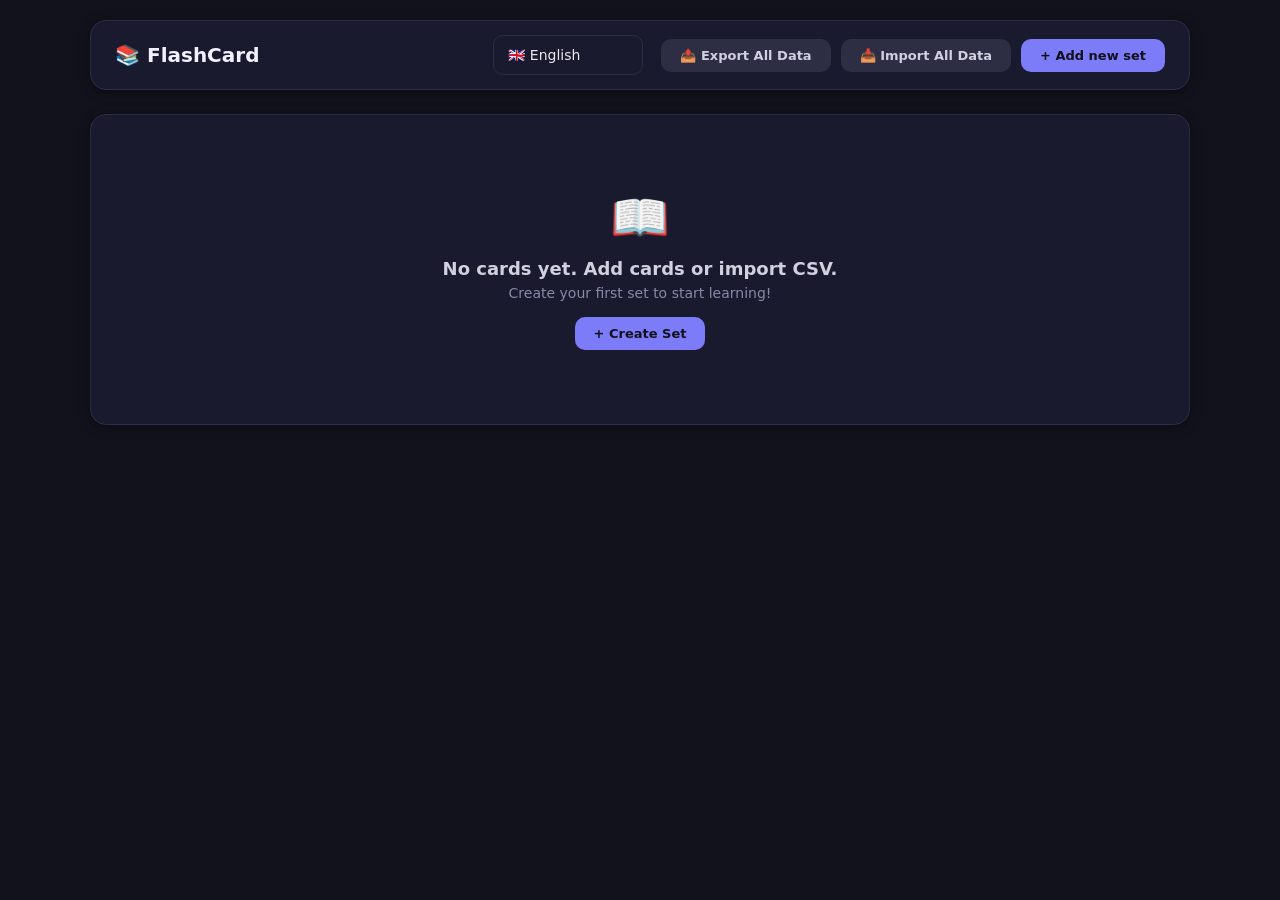
<file: index.html>
<!-- index.html -->
<!DOCTYPE html>
<html lang="vi">
<head>
    <meta charset="UTF-8" />
    <meta name="viewport" content="width=device-width, initial-scale=1.0" />
    <title>FlashCard</title>
    <link rel="stylesheet" href="styles.css" />
    <link rel="icon" href="favicon.ico">
    <link rel="manifest" href="./manifest.json">
    <meta name="theme-color" content="#000000">
</head>
<body>
    <div class="app-container" id="app">
        <!-- ===== HEADER ===== -->
        <header class="app-header"> 
            <div class="brand">
                <h1>📚 FlashCard</h1>
            </div>
            <div class="header-actions">
                <div class="language-selector">
                    <select id="langSelect" onchange="handleLanguageChange(this.value)">
                        <!-- Rendered by JavaScript -->
                    </select>
                </div>
                <button class="btn btn-secondary" id="btnExportAllModal" onclick="exportAllData()">📤 Xuất toàn bộ</button>
                <button class="btn btn-secondary" id="btnImportAllModal" onclick="openImportAllModal()">📥 Nhập toàn bộ</button>
                <button class="btn btn-primary" id="btnCreateSet" onclick="openCreateSetModal()">+ Tạo bộ thẻ</button>
            </div>
        </header>

        <!-- ===== MAIN CONTENT ===== -->
        <div id="mainContent">
            <!-- Rendered by JavaScript -->
        </div>
    </div>

    <!-- ===== MODAL ===== -->
    <div class="modal-overlay hidden" id="modalOverlay">
        <div class="modal" id="modalContent">
            <!-- Rendered by JavaScript -->
        </div>
    </div>

    <!-- ===== TOAST CONTAINER ===== -->
    <div class="toast-container" id="toastContainer"></div>
    <script type="module" src="script.js"></script>
</body>
</html>
</file>
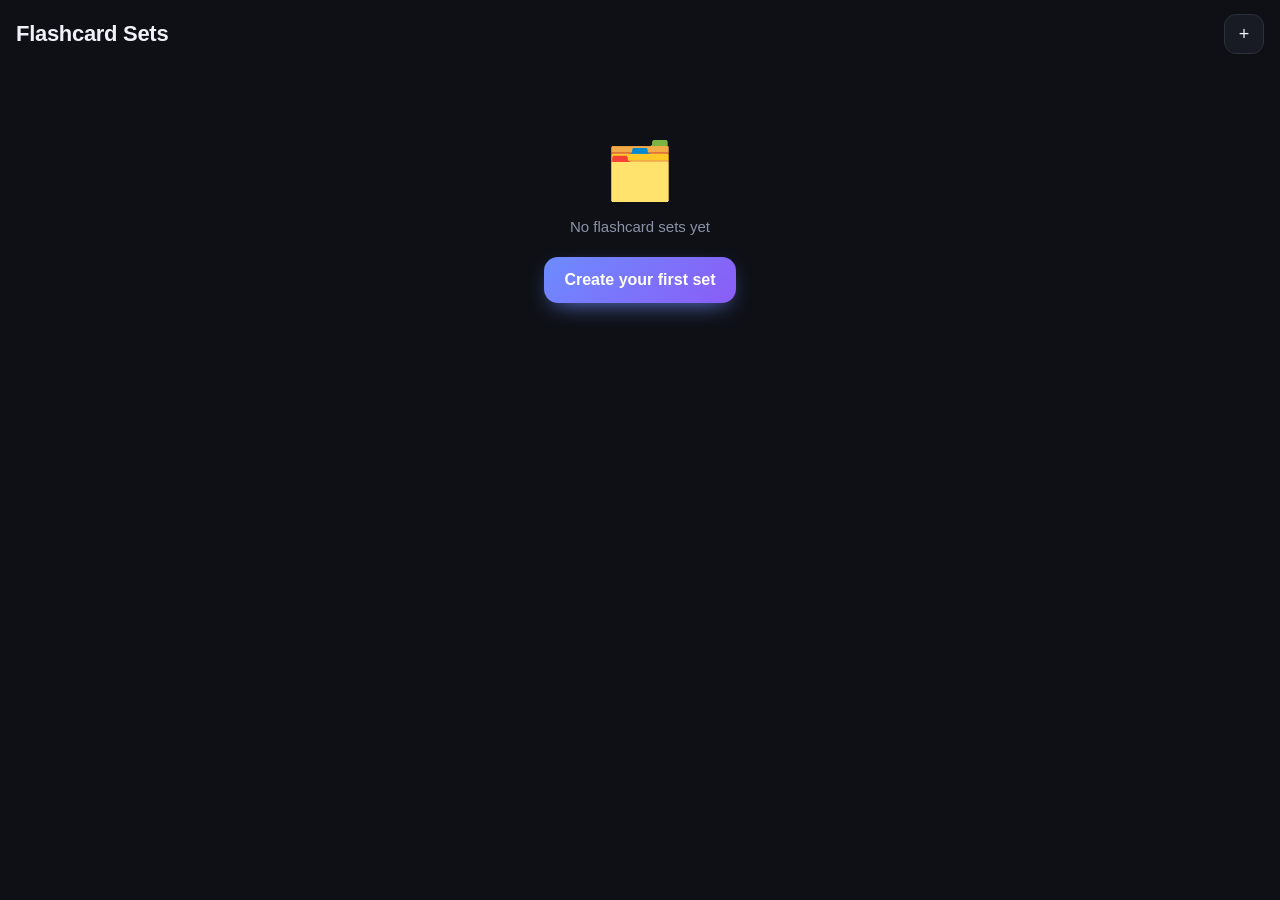
<file: Flashcard-Audio/index.html>
<!DOCTYPE html>
<html lang="en">

<head>
	<meta charset="UTF-8">
	<meta name="viewport"
		content="width=device-width, initial-scale=1, maximum-scale=1, user-scalable=no, viewport-fit=cover">
	<meta name="theme-color" content="#0e1016">
	<meta name="mobile-web-app-capable" content="yes">
	<meta name="apple-mobile-web-app-capable" content="yes">
	<meta name="apple-mobile-web-app-status-bar-style" content="black-translucent">
	<meta name="apple-mobile-web-app-title" content="Flashcards">
	<title>Flashcards</title>
	<style>
		:root {
			--bg: #0e1016;
			--surface: #181b24;
			--surface-2: #21252f;
			--border: #2b303d;
			--text: #eef1f7;
			--muted: #8b93a7;
			--accent: #6c8cff;
			--accent-2: #8b5cf6;
			--green: #34d399;
			--red: #f87171;
			--radius: 16px;
		}

		* {
			box-sizing: border-box;
			-webkit-tap-highlight-color: transparent;
		}

		html,
		body {
			margin: 0;
			padding: 0;
			height: 100%;
		}

		body {
			font-family: -apple-system, BlinkMacSystemFont, 'Segoe UI', Roboto, 'Helvetica Neue', sans-serif;
			background: var(--bg);
			color: var(--text);
			overscroll-behavior: none;
			-webkit-font-smoothing: antialiased;
		}

		button,
		input,
		select,
		textarea {
			font-family: inherit;
			color: inherit;
		}

		button {
			cursor: pointer;
			border: none;
			background: none;
		}

		input,
		textarea,
		select {
			outline: none;
		}

		.view {
			display: none;
			flex-direction: column;
			height: 100vh;
			height: 100dvh;
		}

		.view.active {
			display: flex;
		}

		.topbar {
			display: flex;
			align-items: center;
			gap: 10px;
			padding: 14px 16px;
			padding-top: calc(14px + env(safe-area-inset-top));
			flex-shrink: 0;
		}

		.topbar h1 {
			font-size: 22px;
			font-weight: 700;
			margin: 0;
			flex: 1;
			letter-spacing: -.3px;
		}

		.scroll {
			flex: 1;
			overflow-y: auto;
			padding: 0 16px calc(32px + env(safe-area-inset-bottom));
			-webkit-overflow-scrolling: touch;
		}

		.icon-btn {
			width: 40px;
			height: 40px;
			border-radius: 12px;
			display: flex;
			align-items: center;
			justify-content: center;
			background: var(--surface);
			border: 1px solid var(--border);
			font-size: 18px;
			color: var(--text);
			flex-shrink: 0;
			transition: .15s;
		}

		.icon-btn:active {
			transform: scale(.93);
		}

		.icon-btn:disabled {
			opacity: .35;
		}

		.icon-btn.round {
			border-radius: 50%;
			width: 50px;
			height: 50px;
			font-size: 20px;
		}

		.btn {
			padding: 14px 20px;
			border-radius: 14px;
			font-size: 16px;
			font-weight: 600;
			display: flex;
			align-items: center;
			justify-content: center;
			gap: 8px;
			transition: .15s;
		}

		.btn:active {
			transform: scale(.97);
		}

		.btn.primary {
			background: linear-gradient(135deg, var(--accent), var(--accent-2));
			color: #fff;
			box-shadow: 0 8px 24px -10px var(--accent);
		}

		.btn.primary:disabled {
			opacity: .4;
			box-shadow: none;
		}

		.btn.ghost {
			background: var(--surface-2);
			border: 1px solid var(--border);
			color: var(--muted);
		}

		.btn.danger {
			background: rgba(248, 113, 113, .12);
			color: var(--red);
			border: 1px solid rgba(248, 113, 113, .25);
		}

		.btn.success {
			background: rgba(52, 211, 153, .12);
			color: var(--green);
			border: 1px solid rgba(52, 211, 153, .25);
		}

		.btn.big {
			width: 100%;
			padding: 16px;
			font-size: 17px;
			margin-top: 8px;
		}

		.btn.sm {
			padding: 10px 14px;
			font-size: 14px;
			border-radius: 12px;
		}

		.flex1 {
			flex: 1;
		}

		.set-card {
			background: var(--surface);
			border: 1px solid var(--border);
			border-radius: var(--radius);
			padding: 14px 14px 14px 16px;
			margin-bottom: 10px;
			display: flex;
			align-items: center;
			gap: 10px;
			transition: .15s;
		}

		.set-card:active {
			background: var(--surface-2);
		}

		.set-info {
			flex: 1;
			min-width: 0;
		}

		.set-name {
			font-size: 16px;
			font-weight: 600;
			margin-bottom: 4px;
			white-space: nowrap;
			overflow: hidden;
			text-overflow: ellipsis;
		}

		.set-meta {
			font-size: 13px;
			color: var(--muted);
		}

		.set-ctrl {
			display: flex;
			flex-direction: column;
			gap: 4px;
		}

		.set-ctrl button {
			width: 32px;
			height: 26px;
			border-radius: 8px;
			background: var(--surface-2);
			color: var(--muted);
			font-size: 11px;
			border: 1px solid var(--border);
		}

		.set-ctrl button:disabled {
			opacity: .25;
		}

		.set-ctrl button:active {
			background: var(--border);
		}

		.empty {
			text-align: center;
			padding: 70px 20px;
			color: var(--muted);
		}

		.empty-emoji {
			font-size: 56px;
			margin-bottom: 14px;
		}

		.empty p {
			margin: 0 0 22px;
			font-size: 15px;
		}

		.empty .btn {
			display: inline-flex;
			margin: 0 auto;
		}

		.name-input {
			flex: 1;
			min-width: 0;
			background: var(--surface);
			border: 1px solid var(--border);
			border-radius: 12px;
			padding: 10px 14px;
			font-size: 16px;
			font-weight: 600;
		}

		.lang-row {
			display: flex;
			align-items: center;
			gap: 8px;
			padding: 0 16px 12px;
		}

		.lang-row select {
			flex: 1;
			min-width: 0;
			background: var(--surface);
			border: 1px solid var(--border);
			border-radius: 12px;
			padding: 11px 10px;
			font-size: 14px;
			appearance: none;
			background-image: url("data:image/svg+xml;charset=utf8,%3Csvg xmlns='http://www.w3.org/2000/svg' viewBox='0 0 24 24' fill='%238b93a7'%3E%3Cpath d='M7 10l5 5 5-5z'/%3E%3C/svg%3E");
			background-repeat: no-repeat;
			background-position: right 8px center;
			background-size: 18px;
			padding-right: 28px;
		}

		.lang-arrow {
			color: var(--muted);
			font-size: 16px;
			flex-shrink: 0;
		}

		.pad {
			padding: 0 16px;
		}

		.tabs {
			display: flex;
			gap: 6px;
			padding: 18px 16px 10px;
		}

		.tabs button {
			flex: 1;
			padding: 10px;
			border-radius: 12px;
			font-size: 14px;
			font-weight: 600;
			color: var(--muted);
			background: var(--surface);
			border: 1px solid var(--border);
		}

		.tabs button.active {
			background: var(--surface-2);
			color: var(--text);
			border-color: var(--accent);
		}

		.word-item {
			display: flex;
			align-items: center;
			gap: 8px;
			padding: 12px 12px 12px 14px;
			margin-bottom: 8px;
			background: var(--surface);
			border: 1px solid var(--border);
			border-radius: 14px;
		}

		.wi-main {
			flex: 1;
			min-width: 0;
			cursor: pointer;
		}

		.wi-term {
			font-size: 15px;
			font-weight: 600;
			margin-bottom: 2px;
		}

		.wi-mean {
			font-size: 14px;
			color: var(--muted);
		}

		.wi-ex {
			font-size: 12.5px;
			color: #5f6678;
			margin-top: 4px;
			font-style: italic;
			white-space: nowrap;
			overflow: hidden;
			text-overflow: ellipsis;
		}

		.wi-speak {
			width: 36px;
			height: 36px;
			border-radius: 10px;
			background: rgba(108, 140, 255, .12);
			color: var(--accent);
			font-size: 16px;
			flex-shrink: 0;
		}

		.wi-del {
			width: 32px;
			height: 32px;
			border-radius: 10px;
			background: rgba(248, 113, 113, .1);
			color: var(--red);
			font-size: 15px;
			flex-shrink: 0;
		}

		textarea.csv {
			width: 100%;
			min-height: 150px;
			background: var(--surface);
			border: 1px solid var(--border);
			border-radius: 14px;
			padding: 14px;
			font-size: 14px;
			resize: vertical;
			line-height: 1.5;
			font-family: ui-monospace, SFMono-Regular, Menlo, monospace;
		}

		.hintbox {
			font-size: 12.5px;
			color: var(--muted);
			line-height: 1.7;
			margin: 10px 0 14px;
			background: var(--surface);
			border: 1px solid var(--border);
			border-radius: 12px;
			padding: 12px 14px;
		}

		.hintbox code {
			background: var(--surface-2);
			padding: 1px 6px;
			border-radius: 5px;
			color: var(--accent);
			font-size: 12px;
		}

		.section-label {
			font-size: 13px;
			font-weight: 700;
			color: var(--muted);
			text-transform: uppercase;
			letter-spacing: .5px;
			margin: 20px 0 10px;
		}

		.sheet {
			position: fixed;
			inset: 0;
			z-index: 100;
			display: none;
		}

		.sheet.open {
			display: block;
		}

		.sheet-backdrop {
			position: absolute;
			inset: 0;
			background: rgba(0, 0, 0, .65);
			animation: fade .2s;
		}

		@keyframes fade {
			from {
				opacity: 0
			}

			to {
				opacity: 1
			}
		}

		.sheet-panel {
			position: absolute;
			left: 0;
			right: 0;
			bottom: 0;
			background: var(--surface);
			border-radius: 26px 26px 0 0;
			padding: 10px 20px calc(24px + env(safe-area-inset-bottom));
			max-height: 92dvh;
			overflow-y: auto;
			animation: slideUp .28s cubic-bezier(.2, .8, .3, 1);
		}

		@keyframes slideUp {
			from {
				transform: translateY(100%)
			}

			to {
				transform: translateY(0)
			}
		}

		.sheet-handle {
			width: 38px;
			height: 4px;
			border-radius: 99px;
			background: var(--border);
			margin: 0 auto 16px;
		}

		.sheet-panel h3 {
			margin: 0 0 20px;
			font-size: 19px;
			font-weight: 700;
		}

		.field {
			margin-bottom: 22px;
		}

		.field>label {
			display: block;
			font-size: 13.5px;
			font-weight: 600;
			color: var(--muted);
			margin-bottom: 10px;
		}

		.chips {
			display: flex;
			flex-wrap: wrap;
			gap: 8px;
		}

		.chips button {
			padding: 10px 15px;
			border-radius: 999px;
			background: var(--surface-2);
			border: 1px solid var(--border);
			color: var(--muted);
			font-size: 14px;
			font-weight: 500;
			transition: .15s;
		}

		.chips button.active {
			background: linear-gradient(135deg, var(--accent), var(--accent-2));
			color: #fff;
			border-color: transparent;
		}

		.switch-row {
			display: flex;
			align-items: center;
			justify-content: space-between;
			padding: 10px 0;
		}

		.switch-row span {
			font-size: 14.5px;
		}

		.switch {
			width: 50px;
			height: 30px;
			border-radius: 999px;
			background: var(--surface-2);
			border: 1px solid var(--border);
			position: relative;
			transition: .2s;
			flex-shrink: 0;
		}

		.switch::after {
			content: '';
			position: absolute;
			top: 3px;
			left: 3px;
			width: 22px;
			height: 22px;
			border-radius: 50%;
			background: #5b6274;
			transition: .2s;
		}

		.switch.on {
			background: linear-gradient(135deg, var(--accent), var(--accent-2));
			border-color: transparent;
		}

		.switch.on::after {
			left: 23px;
			background: #fff;
		}

		.form-input {
			width: 100%;
			background: var(--surface-2);
			border: 1px solid var(--border);
			border-radius: 13px;
			padding: 14px;
			font-size: 15.5px;
			margin-bottom: 10px;
		}

		textarea.form-input {
			min-height: 74px;
			resize: vertical;
			line-height: 1.5;
		}

		.study-top {
			padding-bottom: 6px;
		}

		.study-info {
			flex: 1;
			min-width: 0;
			text-align: center;
		}

		.study-title {
			font-size: 15px;
			font-weight: 600;
			white-space: nowrap;
			overflow: hidden;
			text-overflow: ellipsis;
		}

		.study-progress {
			font-size: 12.5px;
			color: var(--muted);
			margin-top: 2px;
		}

		.progress-line {
			height: 3px;
			background: var(--surface-2);
			margin: 0 16px;
			border-radius: 99px;
			overflow: hidden;
			flex-shrink: 0;
		}

		#studyBar {
			height: 100%;
			width: 0;
			background: linear-gradient(90deg, var(--accent), var(--accent-2));
			border-radius: 99px;
			transition: width .3s ease;
		}

		.study-body {
			flex: 1;
			display: flex;
			position: relative;
			align-items: center;
			justify-content: center;
			padding: 5px 20px;
			overflow-y: auto;
			-webkit-overflow-scrolling: touch;
		}

		.study-actions {
			display: flex;
			flex-direction: column;
			gap: 10px;
			padding: 10px 16px calc(16px + env(safe-area-inset-bottom));
			flex-shrink: 0;
		}

		.act-row {
			display: flex;
			gap: 10px;
			align-items: center;
		}

		.act-row .btn {
			white-space: nowrap;
		}

		.listen-grid {
			display: grid;
			grid-template-columns: 1fr 1fr;
			gap: 8px;
		}

		.listen-grid button {
			padding: 11px 8px;
			font-size: 13px;
			font-weight: 600;
			border-radius: 12px;
			background: var(--surface-2);
			border: 1px solid var(--border);
			color: var(--muted);
			display: flex;
			align-items: center;
			justify-content: center;
			gap: 6px;
			transition: .15s;
			overflow: hidden;
			text-overflow: ellipsis;
			white-space: nowrap;
		}

		.listen-grid button:active:not(:disabled) {
			background: var(--border);
			transform: scale(.97);
		}

		.listen-grid button:disabled {
			opacity: .28;
		}

		.flashcard {
			width: 100%;
			height: 100%;
			position: relative;
			min-height: 52vh;
			background: linear-gradient(160deg, #1e2230, #161923);
			border: 1px solid var(--border);
			border-radius: 26px;
			padding: 30px 22px;
			display: flex;
			flex-direction: column;
			align-items: center;
			justify-content: center;
			text-align: center;
			gap: 10px;
			animation: pop .22s ease;
			box-shadow: 0 24px 60px -30px #000;
			cursor: pointer;
		}

		#drawingBoard {
			width: 100%;
			height: 100%;
			position: absolute;
			z-index: 1;
			display: none;
		}

		@keyframes pop {
			from {
				opacity: 0;
				transform: scale(.97)
			}

			to {
				opacity: 1;
				transform: scale(1)
			}
		}

		.card-lang {
			font-size: 11.5px;
			font-weight: 700;
			letter-spacing: 1.5px;
			color: var(--muted);
			text-transform: uppercase;
		}

		.card-main {
			font-size: 34px;
			font-weight: 700;
			line-height: 1.25;
			word-break: break-word;
		}

		.card-main.small {
			font-size: 19px;
			font-weight: 600;
			color: #c2c8d8;
		}

		.card-divider {
			width: 52px;
			height: 2px;
			background: var(--border);
			border-radius: 99px;
			margin: 6px 0;
		}

		.flashcard .hint {
			font-size: 12.5px;
			color: var(--muted);
			margin-top: 14px;
			opacity: .75;
		}

		.example {
			margin-top: 14px;
			padding-top: 16px;
			border-top: 1px dashed var(--border);
			width: 100%;
			display: flex;
			flex-direction: column;
			align-items: center;
			gap: 6px;
		}

		.ex-src {
			font-size: 15px;
			color: #b9c0d2;
			line-height: 1.5;
		}

		.ex-tgt {
			font-size: 14px;
			color: var(--muted);
			line-height: 1.5;
			font-style: italic;
		}

		.show-ex-btn {
			font-size: 13px;
			padding: 8px 16px;
			border-radius: 10px;
			background: var(--surface-2);
			border: 1px solid var(--border);
			color: var(--muted);
		}

		.flashcard.audio-hidden {
			justify-content: center;
			gap: 18px;
			cursor: pointer;
		}

		.audio-icon {
			font-size: 60px;
			animation: pulse 1.6s ease-in-out infinite;
		}

		@keyframes pulse {

			0%,
			100% {
				transform: scale(1);
				opacity: .85
			}

			50% {
				transform: scale(1.12);
				opacity: 1
			}
		}

		.done-screen {
			text-align: left;
			padding: 8px 0 0;
			width: 100%;
		}

		.done-top {
			text-align: center;
		}

		.done-emoji {
			font-size: 56px;
			margin-bottom: 12px;
			line-height: 1;
		}

		.done-top h2 {
			margin: 0 0 6px;
			font-size: 22px;
			font-weight: 700;
		}

		.done-top p {
			margin: 0;
			color: var(--muted);
			font-size: 14.5px;
		}

		.summary-wrap {
			margin-top: 20px;
			display: flex;
			flex-direction: column;
			gap: 14px;
		}

		.summary-section {
			background: var(--surface);
			border: 1px solid var(--border);
			border-radius: 14px;
			overflow: hidden;
		}

		.summary-head {
			padding: 11px 14px;
			font-size: 12.5px;
			font-weight: 700;
			letter-spacing: .6px;
			text-transform: uppercase;
			display: flex;
			align-items: center;
			justify-content: space-between;
			gap: 10px;
		}

		.summary-head.green {
			color: var(--green);
			background: rgba(52, 211, 153, .09);
		}

		.summary-head.red {
			color: var(--red);
			background: rgba(248, 113, 113, .09);
		}

		.summary-head .count {
			font-size: 12px;
			padding: 2px 10px;
			border-radius: 999px;
			background: rgba(255, 255, 255, .07);
			color: inherit;
			letter-spacing: 0;
		}

		.summary-item {
			padding: 10px 14px;
			border-top: 1px solid var(--border);
			font-size: 14px;
			line-height: 1.4;
		}

		.summary-item .st {
			font-weight: 600;
			color: var(--text);
		}

		.summary-item .sm {
			font-size: 13px;
			color: var(--muted);
			margin-top: 3px;
		}

		.summary-empty {
			padding: 12px 14px;
			font-size: 13.5px;
			color: var(--muted);
			border-top: 1px solid var(--border);
		}

		.openSetSettings {
			width: 42px;
			height: 42px;
			display: flex;
			flex-direction: column;
			justify-content: center;
			align-items: center;
			gap: 5px;
			border: 1px solid var(--border);
			background: var(--surface);
			border-radius: 8px;
			cursor: pointer;
		}

		.openSetSettings span {
			width: 20px;
			height: 2px;
			background: white;
			border-radius: 2px;
		}

		#settingsSetOverlay {
			display: none;
			position: fixed;
			inset: 0;
			z-index: 99999;
			background: rgba(0, 0, 0, 0.75);
			align-items: center;
			justify-content: center;
			padding: 16px;
		}

		/* Popup */
		#settingsSetPopup {
			width: 100%;
			max-width: 400px;
			max-height: 90dvh;
			border-radius: 16px;
			overflow-y: auto;
			padding: 6px 20px 20px;
			background: var(--surface);
			color: var(--text);
		}

		#closeSetSettings {
			border: none;
			background: transparent;
			color: white;
			font-size: 22px;
			cursor: pointer;
		}

		.settingsSetHeader {
			display: flex;
			align-items: center;
			justify-content: space-between;
			margin-left: 6px;
		}

		.settingsSetOptions {
			display: flex;
			flex-direction: column;
			gap: 10px;
		}

		.settinSetgButton {
			width: 100%;
			padding: 14px 16px;
			border: 1px solid #41424c;
			border-radius: 8px;
			background: #30313a;
			color: white;
			font-size: 15px;
			text-align: left;
			cursor: pointer;
		}
	</style>
</head>

<body>
	<section id="view-sets" class="view active">
		<header class="topbar">
			<h1>Flashcard Sets</h1>
			<button class="icon-btn" id="btnInstall" style="display:none" title="Install app">
				<svg width="20" height="20" viewBox="0 0 24 24" fill="none" stroke="currentColor" stroke-width="2"
					stroke-linecap="round" stroke-linejoin="round">
					<rect x="5" y="2" width="14" height="20" rx="3" />
					<line x1="12" y1="8" x2="12" y2="14" />
					<polyline points="9.5 11.5 12 14 14.5 11.5" />
				</svg>
			</button>
			<button class="icon-btn" id="btnNewSet">+</button>
		</header>
		<div class="scroll" id="setsList"></div>
	</section>

	<section id="view-set" class="view">
		<header class="topbar">
			<button class="icon-btn" id="btnBackSets">←</button>
			<input class="name-input" id="setNameInput" placeholder="Set name">
			<button id="openSetSettings" class="openSetSettings" aria-label="Open settings">
				<span></span>
				<span></span>
				<span></span>
			</button>
		</header>

		<div class="lang-row">
			<select id="srcLang"></select>
			<span class="lang-arrow">→</span>
			<select id="tgtLang"></select>
		</div>

		<div class="pad">
			<button class="btn primary big" id="btnStart">▶ Study</button>
		</div>

		<div class="tabs">
			<button data-tab="cards" class="active">Cards</button>
			<button data-tab="add">Add words</button>
		</div>

		<div class="scroll">
			<div id="tab-cards"></div>
			<div id="tab-add" style="display:none">
				<div class="hintbox">
					Paste CSV data, one card per line:<br>
					<code>term, meaning, example, example translation</code><br>
					Columns 3 and 4 are optional. Supports comma, tab, or semicolon.
				</div>
				<textarea class="csv" id="csvInput" placeholder='hello,xin chào,Hello there!,Chào bạn!
book,quyển sách,This is my book,Đây là sách của tôi'></textarea>
				<label class="switch-row" style="margin-top:6px">
					<span style="color:var(--muted);font-size:13.5px">First row is header</span>
					<button class="switch" id="optHeader"></button>
				</label>
				<button class="btn primary big" id="btnImportCsv">Import from CSV</button>

				<div class="section-label">Manual add</div>
				<button class="btn ghost big" id="btnAddManual" style="margin:0">+ Add a card</button>
			</div>
		</div>
	</section>

	<section id="view-study" class="view">
		<header class="topbar study-top">
			<button class="icon-btn" id="btnExitStudy">✕</button>
			<div class="study-info">
				<div class="study-title" id="studyTitle"></div>
				<div class="study-progress" id="studyProgress"></div>
			</div>
			<button class="icon-btn" id="btnStudyOpts">⚙</button>
		</header>
		<div class="progress-line">
			<div id="studyBar"></div>
		</div>
		<div class="study-body" id="studyBody"></div>
		<div class="study-actions" id="studyActions"></div>
	</section>

	<div class="sheet" id="sheetOptions">
		<div class="sheet-backdrop" data-close></div>
		<div class="sheet-panel">
			<div class="sheet-handle"></div>
			<h3 id="optionsTitle">Study options</h3>

			<div class="field">
				<label>Front side</label>
				<div class="chips" id="optDirection">
					<button data-v="source">Source first</button>
					<button data-v="target">Meaning first</button>
				</div>
			</div>

			<div class="field">
				<label>Card order</label>
				<div class="chips" id="optOrder">
					<button data-v="down">Top → bottom</button>
					<button data-v="up">Bottom → top</button>
					<button data-v="random">Random</button>
				</div>
			</div>

			<div class="field">
				<label>Cards per batch</label>
				<div class="chips" id="optBatch">
					<button data-v="5">5</button>
					<button data-v="6">6</button>
					<button data-v="7">7</button>
					<button data-v="8">8</button>
					<button data-v="9">9</button>
					<button data-v="10">10</button>
				</div>
			</div>

			<div class="field">
				<div class="switch-row">
					<span>Show back card first</span>
					<button class="switch" id="optShowBack"></button>
				</div>
				<div class="switch-row">
					<span>Hide content, listen only</span>
					<button class="switch" id="optAudio"></button>
				</div>
				<div class="switch-row">
					<span>Show drawing board over card on start</span>
					<button class="switch" id="optDrawBoardOnStart"></button>
				</div>
				<div class="switch-row">
					<span>Show example on start</span>
					<button class="switch" id="optExampleOnStart"></button>
				</div>
			</div>

			<div class="field">
				<label>Audio options</label>
				<div class="switch-row">
					<span>Auto-read when card appears</span>
					<button class="switch" id="optAutoRead"></button>
				</div>
				<div class="chips" id="optReadWhat" style="margin-top:8px">
					<button data-v="term">Term</button>
					<button data-v="meaning">Meaning</button>
					<button data-v="example">Example</button>
					<button data-v="exampleTrans">Ex. translation</button>
				</div>
			</div>

			<button class="btn primary big" id="btnBegin">Start</button>
		</div>
	</div>

	<div class="sheet" id="sheetCard">
		<div class="sheet-backdrop" data-close></div>
		<div class="sheet-panel">
			<div class="sheet-handle"></div>
			<h3 id="cardModalTitle">Add card</h3>
			<input class="form-input" id="fTerm" placeholder="Term / phrase (source language)">
			<input class="form-input" id="fMeaning" placeholder="Meaning (target language)">
			<textarea class="form-input" id="fExample" placeholder="Example (optional)"></textarea>
			<textarea class="form-input" id="fExTrans" placeholder="Example translation (optional)"></textarea>
			<button class="btn primary big" id="btnSaveCard">Save</button>
		</div>
	</div>

	<div class="sheet" id="sheetSpeak">
		<div class="sheet-backdrop" data-close></div>
		<div class="sheet-panel">
			<div class="sheet-handle"></div>
			<h3>Listen</h3>
			<div id="speakBody"></div>
		</div>
	</div>

	<div class="sheet" id="sheetConfirm">
		<div class="sheet-backdrop" data-close></div>
		<div class="sheet-panel">
			<div class="sheet-handle"></div>
			<h3 id="confirmTitle">Confirm</h3>
			<p id="confirmMessage" style="color:var(--muted);font-size:14.5px;line-height:1.6;margin:0 0 22px;"></p>
			<div class="act-row">
				<button class="btn primary flex1" id="confirmOk">OK</button>
				<button class="btn ghost flex1" id="confirmCancel">Cancel</button>
			</div>
		</div>
	</div>

	<div id="settingsSetOverlay">
		<div id="settingsSetPopup">
			<div class="settingsSetHeader">
				<h3>Settings</h3>
				<button id="closeSetSettings" aria-label="Close settings">✕</button>
			</div>

			<div class="settingsSetOptions">
				<button class="settinSetgButton" id="btnDeleteSet"><span style="color:red">Delete</span></button>
				<button class="settinSetgButton" id="btnExportSetCsv">Export CSV</button>
				<button class="settinSetgButton" id="btnCopySetCsv">Copy CSV to Clipboard</button>
			</div>
		</div>
	</div>

	<div id="drawingBoard"></div>

	<script src="drawing-board.js"></script>
	<script>
		/* ================= LANGUAGES ================= */
		const LANGUAGES = [
			{ code: 'en-US', name: 'English (US)' }, { code: 'en-GB', name: 'English (UK)' },
			{ code: 'vi-VN', name: 'Tiếng Việt' }, { code: 'ja-JP', name: '日本語' },
			{ code: 'zh-CN', name: '中文 (简体)' }, { code: 'zh-TW', name: '中文 (繁體)' },
			{ code: 'ko-KR', name: '한국어' }, { code: 'fr-FR', name: 'Français' },
			{ code: 'de-DE', name: 'Deutsch' }, { code: 'es-ES', name: 'Español' },
			{ code: 'it-IT', name: 'Italiano' }, { code: 'pt-BR', name: 'Português (BR)' },
			{ code: 'ru-RU', name: 'Русский' }, { code: 'th-TH', name: 'ไทย' },
			{ code: 'id-ID', name: 'Bahasa Indonesia' }, { code: 'ms-MY', name: 'Bahasa Melayu' },
			{ code: 'hi-IN', name: 'हिन्दी' }, { code: 'ar-SA', name: 'العربية' },
			{ code: 'nl-NL', name: 'Nederlands' }, { code: 'pl-PL', name: 'Polski' },
			{ code: 'tr-TR', name: 'Türkçe' }, { code: 'sv-SE', name: 'Svenska' },
			{ code: 'da-DK', name: 'Dansk' }, { code: 'nb-NO', name: 'Norsk' },
			{ code: 'fi-FI', name: 'Suomi' }, { code: 'cs-CZ', name: 'Čeština' },
			{ code: 'el-GR', name: 'Ελληνικά' }, { code: 'he-IL', name: 'עברית' },
			{ code: 'uk-UA', name: 'Українська' }, { code: 'tl-PH', name: 'Filipino' }
		];

		/* ================= STATE ================= */
		const STORE_KEY = 'flashcards.v1';
		const state = { 
			sets: [], 
			studyOptions: defaultOptions(),
			currentSetId: null, 
			session: null 
		};
		let pendingOpts = null;
		let editingCardId = null;
		let csvHeaderSkip = false;
		let deferredInstall = null;
		let drawingBoard = new DrawingBoard('#drawingBoard');

		const uid = () => Math.random().toString(36).slice(2, 9) + Date.now().toString(36);
		const $ = id => document.getElementById(id);
		const esc = s => String(s ?? '').replace(/[&<>"']/g, c => ({ '&': '&amp;', '<': '&lt;', '>': '&gt;', '"': '&quot;', "'": '&#39;' }[c]));
		const langShort = c => (c || '').split('-')[0].toUpperCase();
		const getSet = id => state.sets.find(s => s.id === id);
		const shuffle = a => { for (let i = a.length - 1; i > 0; i--) { const j = Math.floor(Math.random() * (i + 1));[a[i], a[j]] = [a[j], a[i]]; } return a; };

		function defaultOptions() {
			return { 
				direction: 'source', 
				order: 'down', 
				batch: 5, 
				audioMode: true, 
				autoRead: true, 
				readWhat: 'example', 
				showBack: false, 
				showExampleOnStart: false, 
				drawBoardOnStart: false 
			};
		}

		/* ================= PWA ================= */
		const ICON_SVG =
			'<svg xmlns="http://www.w3.org/2000/svg" viewBox="0 0 512 512">' +
			'<defs><linearGradient id="g" x1="0" y1="0" x2="1" y2="1">' +
			'<stop offset="0" stop-color="#6c8cff"/><stop offset="1" stop-color="#8b5cf6"/>' +
			'</linearGradient></defs>' +
			'<rect width="512" height="512" rx="104" fill="#0e1016"/>' +
			'<rect x="88" y="130" width="290" height="176" rx="24" fill="#2b303d" transform="rotate(-6 233 218)"/>' +
			'<rect x="134" y="186" width="290" height="176" rx="24" fill="url(#g)"/>' +
			'<text x="279" y="304" font-family="Arial,Helvetica,sans-serif" font-size="122" font-weight="700" fill="#ffffff" text-anchor="middle">A</text>' +
			'<text x="370" y="340" font-family="Arial,Helvetica,sans-serif" font-size="70" font-weight="700" fill="#ffffff" text-anchor="middle" opacity="0.78">あ</text>' +
			'</svg>';

		function injectLink(rel, href, attrs) {
			const l = document.createElement('link');
			l.rel = rel;
			l.href = href;
			if (attrs) for (const k in attrs) l.setAttribute(k, attrs[k]);
			l.dataset.pwa = '1';
			document.head.appendChild(l);
			return l;
		}

		function setupPWA() {
			try {
				const iconUri = 'data:image/svg+xml;charset=utf-8,' + encodeURIComponent(ICON_SVG);
				injectLink('icon', iconUri, { type: 'image/svg+xml' });
				injectLink('apple-touch-icon', iconUri);
				injectLink('apple-touch-icon', iconUri, { sizes: '192x192' });
				injectLink('apple-touch-icon', iconUri, { sizes: '512x512' });

				const manifest = {
					name: 'Flashcards',
					short_name: 'Flashcards',
					description: 'Offline flashcard study app',
					start_url: './',
					scope: './',
					display: 'standalone',
					orientation: 'portrait',
					background_color: '#0e1016',
					theme_color: '#0e1016',
					icons: [
						{ src: iconUri, sizes: '192x192', type: 'image/svg+xml', purpose: 'any' },
						{ src: iconUri, sizes: '512x512', type: 'image/svg+xml', purpose: 'any' },
						{ src: iconUri, sizes: '512x512', type: 'image/svg+xml', purpose: 'maskable' }
					]
				};
				const manifestUri =
					'data:application/manifest+json;charset=utf-8,' +
					encodeURIComponent(JSON.stringify(manifest));
				injectLink('manifest', manifestUri);
			} catch (e) { console.warn('[PWA] manifest setup failed', e); }

			if ('serviceWorker' in navigator && /^https?:$/.test(location.protocol)) {
				window.addEventListener('load', () => {
					navigator.serviceWorker.register('./sw.js', { scope: './' })
						.then(reg => console.info('[PWA] Service worker registered:', reg.scope))
						.catch(err => console.warn('[PWA] Service worker registration failed:', err));
				});
			}
		}

		function setupInstallPrompt() {
			const btn = $('btnInstall');

			window.addEventListener('beforeinstallprompt', e => {
				e.preventDefault();
				deferredInstall = e;
				if (btn) btn.style.display = '';
			});

			if (btn) {
				btn.onclick = async () => {
					if (!deferredInstall) {
						toast('Use your browser menu → "Add to Home Screen"');
						return;
					}
					try {
						deferredInstall.prompt();
						const { outcome } = await deferredInstall.userChoice;
						if (outcome === 'accepted') toast('Installed!');
						deferredInstall = null;
						btn.style.display = 'none';
					} catch (e) { console.warn(e); }
				};
			}

			window.addEventListener('appinstalled', () => {
				if (btn) btn.style.display = 'none';
				deferredInstall = null;
				toast('Installed!');
			});

			if (window.matchMedia('(display-mode: standalone)').matches ||
				window.navigator.standalone === true) {
				if (btn) btn.style.display = 'none';
			}
		}

		/* ================= PERSISTENCE ================= */
		function load() {
			try {
				const raw = localStorage.getItem(STORE_KEY);
				if (raw) {
					const d = JSON.parse(raw);
					if (d && Array.isArray(d.sets)) {
						state.sets = d.sets.map(s => ({
							id: s.id || uid(),
							name: s.name || 'New set',
							sourceLang: s.sourceLang || 'en-US',
							targetLang: s.targetLang || 'vi-VN',
							cards: Array.isArray(s.cards) ? s.cards : []
						}));
					}
					if (d && d.studyOptions) {
						state.studyOptions = Object.assign(defaultOptions(), d.studyOptions);
					}
				}
			} catch (e) { console.warn(e); }
		}
		
		function save() {
			try { 
				localStorage.setItem(STORE_KEY, JSON.stringify({ 
					sets: state.sets, 
					studyOptions: state.studyOptions 
				})); 
			}
			catch (e) { console.warn('save failed', e); }
		}

		/* ================= VIEWS ================= */
		function showView(name) {
			document.querySelectorAll('.view').forEach(v => v.classList.remove('active'));
			$('view-' + name).classList.add('active');
			if (name === 'sets') renderSets();
		}

		/* ================= SET LIST ================= */
		function renderSets() {
			const list = $('setsList');
			if (!state.sets.length) {
				list.innerHTML = `
				<div class="empty">
					<div class="empty-emoji">🗂️</div>
					<p>No flashcard sets yet</p>
					<button class="btn primary" id="btnEmptyNew">Create your first set</button>
				</div>`;
				$('btnEmptyNew').onclick = createSet;
				return;
			}
			list.innerHTML = state.sets.map((s, i) => `
				<div class="set-card" data-id="${s.id}">
				<div class="set-info" data-act="open">
					<div class="set-name">${esc(s.name)}</div>
					<div class="set-meta">${s.cards.length} cards · ${langShort(s.sourceLang)} → ${langShort(s.targetLang)}</div>
				</div>
				<div class="set-ctrl">
					<button data-act="up" ${i === 0 ? 'disabled' : ''}>▲</button>
					<button data-act="down" ${i === state.sets.length - 1 ? 'disabled' : ''}>▼</button>
				</div>
				</div>`).join('');

			list.querySelectorAll('.set-card').forEach(el => {
				el.addEventListener('click', e => {
					const btn = e.target.closest('[data-act]');
					const act = btn ? btn.dataset.act : 'open';
					const id = el.dataset.id;
					if (act === 'up') moveSet(id, -1);
					else if (act === 'down') moveSet(id, 1);
					else openSet(id);
				});
			});
		}

		function moveSet(id, dir) {
			const i = state.sets.findIndex(s => s.id === id);
			const j = i + dir;
			if (i < 0 || j < 0 || j >= state.sets.length) return;
			[state.sets[i], state.sets[j]] = [state.sets[j], state.sets[i]];
			save(); renderSets();
		}

		function createSet() {
			const s = {
				id: uid(), name: 'New set', sourceLang: 'en-US', targetLang: 'vi-VN',
				cards: []
			};
			state.sets.unshift(s);
			save();
			openSet(s.id);
			setTimeout(() => { $('setNameInput').focus(); $('setNameInput').select(); }, 250);
		}

		/* ================= SET DETAIL ================= */
		function openSet(id) {
			state.currentSetId = id;
			showView('set');
			renderSetDetail();
		}

		function renderSetDetail() {
			const set = getSet(state.currentSetId);
			if (!set) { showView('sets'); return; }
			$('setNameInput').value = set.name;
			$('srcLang').value = set.sourceLang;
			$('tgtLang').value = set.targetLang;
			const b = $('btnStart');
			b.textContent = set.cards.length ? `▶  Study · ${set.cards.length} cards` : '▶  No cards yet';
			b.disabled = set.cards.length === 0;
			renderCardList();
		}

		function renderCardList() {
			const set = getSet(state.currentSetId);
			const box = $('tab-cards');
			if (!set.cards.length) {
				box.innerHTML = `<div class="empty" style="padding:50px 20px">
      				<div class="empty-emoji">📝</div><p>This set has no cards yet</p></div>`;
				return;
			}
			box.innerHTML = set.cards.map(c => `
				<div class="word-item" data-id="${c.id}">
				<div class="wi-main" data-act="edit">
					<div class="wi-term">${esc(c.term)}</div>
					<div class="wi-mean">${esc(c.meaning)}</div>
					${c.example ? `<div class="wi-ex">${esc(c.example)}</div>` : ''}
				</div>
				<button class="wi-speak" data-act="speak" title="Listen">🔊</button>
				<button class="wi-del" data-act="del">✕</button>
				</div>`).join('');

			box.querySelectorAll('.word-item').forEach(el => {
				el.addEventListener('click', e => {
					const act = e.target.closest('[data-act]')?.dataset.act;
					const id = el.dataset.id;
					const s = getSet(state.currentSetId);
					if (act === 'del') {
						s.cards = s.cards.filter(c => c.id !== id);
						save(); renderSetDetail();
					} else if (act === 'speak') {
						const card = s.cards.find(x => x.id === id);
						if (card) openSpeakSheet(card, s);
					} else {
						openCardModal(id);
					}
				});
			});
		}

		/* ================= SPEAK SHEET (word list only) ================= */
		function openSpeakSheet(card, set) {
			const items = [
				{ key: 'term', label: 'Term', lang: set.sourceLang, enabled: !!card.term },
				{ key: 'meaning', label: 'Meaning', lang: set.targetLang, enabled: !!card.meaning },
				{ key: 'example', label: 'Example', lang: set.sourceLang, enabled: !!card.example },
				{ key: 'exampleTrans', label: 'Example translation', lang: set.targetLang, enabled: !!card.exampleTrans }
			];
			$('speakBody').innerHTML = items.map(it =>
				`<button class="btn ghost big" data-speak="${it.key}" ${it.enabled ? '' : 'disabled'}>🔊 ${it.label}</button>`
			).join('');
			$('speakBody').querySelectorAll('[data-speak]').forEach(b => {
				b.onclick = () => {
					const item = items.find(x => x.key === b.dataset.speak);
					if (item) speak(card[item.key], item.lang);
					closeSheets();
				};
			});
			$('sheetSpeak').classList.add('open');
		}

		/* ================= CARD MODAL ================= */
		function openCardModal(cardId) {
			const set = getSet(state.currentSetId);
			editingCardId = cardId || null;
			const c = cardId ? set.cards.find(x => x.id === cardId) : null;
			$('cardModalTitle').textContent = c ? 'Edit card' : 'Add card';
			$('fTerm').value = c ? c.term : '';
			$('fMeaning').value = c ? c.meaning : '';
			$('fExample').value = c ? (c.example || '') : '';
			$('fExTrans').value = c ? (c.exampleTrans || '') : '';
			$('sheetCard').classList.add('open');
			if (!c) setTimeout(() => $('fTerm').focus(), 300);
		}

		function saveCard() {
			const set = getSet(state.currentSetId);
			const term = $('fTerm').value.trim();
			const meaning = $('fMeaning').value.trim();
			if (!term && !meaning) return;
			const data = {
				term: term || meaning,
				meaning: meaning || term,
				example: $('fExample').value.trim(),
				exampleTrans: $('fExTrans').value.trim()
			};
			if (editingCardId) {
				const c = set.cards.find(x => x.id === editingCardId);
				Object.assign(c, data);
			} else {
				set.cards.push(Object.assign({ id: uid() }, data));
			}
			save();
			closeSheets();
			renderSetDetail();
		}

		/* ================= CSV ================= */
		function detectDelimiter(text) {
			const line = text.split(/\r?\n/)[0] || '';
			const counts = { ',': (line.match(/,/g) || []).length, '\t': (line.match(/\t/g) || []).length, ';': (line.match(/;/g) || []).length };
			let best = ',', n = -1;
			for (const d in counts) { if (counts[d] > n) { n = counts[d]; best = d; } }
			return best;
		}

		function parseCSV(text, delim) {
			const rows = [];
			let row = [], field = '', inQ = false;
			for (let i = 0; i < text.length; i++) {
				const c = text[i];
				if (inQ) {
					if (c === '"') {
						if (text[i + 1] === '"') { field += '"'; i++; }
						else inQ = false;
					} else field += c;
				} else {
					if (c === '"') inQ = true;
					else if (c === delim) { row.push(field); field = ''; }
					else if (c === '\n') { row.push(field); rows.push(row); row = []; field = ''; }
					else if (c === '\r') { }
					else field += c;
				}
			}
			row.push(field);
			rows.push(row);
			return rows.filter(r => r.some(cell => String(cell).trim() !== ''));
		}

		function escapeCSVField(value) {
			const text = String(value ?? '');
			return '"' + text.replace(/"/g, '""') + '"';
		}

		function generateSetCSV(set) {
			const rows = set.cards.map(card => [
				card.term || '',
				card.meaning || '',
				card.example || '',
				card.exampleTrans || ''
			]);

			return rows
				.map(row => row.map(escapeCSVField).join(','))
				.join('\r\n');
		}

		function exportSetCSV() {
			const set = getSet(state.currentSetId);
			if (!set) return;

			const csv = '\uFEFF' + generateSetCSV(set);
			const blob = new Blob([csv], {
				type: 'text/csv;charset=utf-8;'
			});

			const url = URL.createObjectURL(blob);
			const link = document.createElement('a');

			link.href = url;
			link.download = (set.name || 'flashcards')
				.replace(/[\\/:*?"<>|]/g, '_') + '.csv';

			document.body.appendChild(link);
			link.click();
			link.remove();

			setTimeout(() => URL.revokeObjectURL(url), 1000);
			toast('CSV exported successfully');
		}

		function importCSV() {
			const raw = $('csvInput').value;
			if (!raw.trim()) return;
			const delim = detectDelimiter(raw);
			let rows = parseCSV(raw, delim);

			if (csvHeaderSkip && rows.length) rows = rows.slice(1);
			else if (rows.length && /^(meaning|nghĩa|translation|dịch|definition)$/i.test(String(rows[0][1] || '').trim())) {
				rows = rows.slice(1);
			}

			const set = getSet(state.currentSetId);
			let added = 0;
			rows.forEach(r => {
				const term = String(r[0] || '').trim();
				const meaning = String(r[1] || '').trim();
				if (!term && !meaning) return;
				set.cards.push({
					id: uid(),
					term: term || meaning,
					meaning: meaning || term,
					example: String(r[2] || '').trim(),
					exampleTrans: String(r[3] || '').trim()
				});
				added++;
			});

			save();
			$('csvInput').value = '';
			renderSetDetail();
			switchTab('cards');
			if (added) toast(`Added ${added} cards`);
		}

		async function copySetCSV() {
			const set = getSet(state.currentSetId);
			if (!set) return;

			const csv = generateSetCSV(set);

			try {
				await navigator.clipboard.writeText(csv);
				toast('CSV copied to clipboard');
			} catch (error) {
				const textarea = document.createElement('textarea');
				textarea.value = csv;
				textarea.style.position = 'fixed';
				textarea.style.opacity = '0';

				document.body.appendChild(textarea);
				textarea.select();

				const success = document.execCommand('copy');
				textarea.remove();

				if (success) {
					toast('CSV copied to clipboard');
				} else {
					toast('Copy failed. Please use Export CSV.');
				}
			}
		}

		function toast(msg) {
			const el = document.createElement('div');
			el.textContent = msg;
			el.style.cssText = 'position:fixed;left:50%;bottom:calc(30px + env(safe-area-inset-bottom));transform:translateX(-50%);background:#2b3040;color:#fff;padding:12px 22px;border-radius:14px;font-size:14px;z-index:999;box-shadow:0 10px 30px rgba(0,0,0,.4);transition:opacity .3s;max-width:80vw;text-align:center';
			document.body.appendChild(el);
			setTimeout(() => { el.style.opacity = '0'; }, 1900);
			setTimeout(() => el.remove(), 2400);
		}

		/* ================= TABS ================= */
		function switchTab(name) {
			document.querySelectorAll('.tabs button').forEach(b => b.classList.toggle('active', b.dataset.tab === name));
			$('tab-cards').style.display = name === 'cards' ? '' : 'none';
			$('tab-add').style.display = name === 'add' ? '' : 'none';
		}

		/* ================= SPEECH ================= */
		function speak(text, lang) {
			if (!text) return;
			if (!('speechSynthesis' in window)) { toast('Speech not supported'); return; }
			try {
				speechSynthesis.cancel();
				const u = new SpeechSynthesisUtterance(text);
				u.lang = lang || 'en-US';
				u.rate = 0.95;
				const voices = speechSynthesis.getVoices();
				const short = (lang || '').slice(0, 2).toLowerCase();
				const v = voices.find(x => x.lang.replace('_', '-').toLowerCase() === (lang || '').toLowerCase())
					|| voices.find(x => x.lang.toLowerCase().startsWith(short));
				if (v) u.voice = v;
				speechSynthesis.speak(u);
			} catch (e) { console.warn(e); }
		}

		function speakField(field) {
			const s = state.session;
			if (!s || s.done) return;
			const set = getSet(s.setId);
			const card = s.queue[s.pos];
			if (!card) return;
			const lang = (field === 'meaning' || field === 'exampleTrans') ? set.targetLang : set.sourceLang;
			speak(card[field], lang);
		}

		/* ================= Set Setting ================= */
		function openSetSettings(e) {
			e.stopPropagation();
			$('settingsSetOverlay').style.display = 'flex';
		}

		function closeSetSettings(e) {
			e.stopPropagation();
			$('settingsSetOverlay').style.display = 'none';
		}

		/* ================= OPTIONS SHEET ================= */
		function openOptionsSheet(inStudy) {
			pendingOpts = Object.assign({}, state.studyOptions);
			syncOptionsUI();
			$('optionsTitle').textContent = inStudy ? 'Change study options' : 'Study options';
			$('btnBegin').textContent = inStudy ? 'Apply' : 'Start';
			$('btnBegin').dataset.inStudy = inStudy ? '1' : '0';
			$('sheetOptions').classList.add('open');
		}

		function syncOptionsUI() {
			setChipActive('optDirection', pendingOpts.direction);
			setChipActive('optOrder', pendingOpts.order);
			setChipActive('optBatch', String(pendingOpts.batch));
			setChipActive('optReadWhat', pendingOpts.readWhat);
			$('optAudio').classList.toggle('on', !!pendingOpts.audioMode);
			$('optAutoRead').classList.toggle('on', !!pendingOpts.autoRead);
			$('optDrawBoardOnStart').classList.toggle('on', !!pendingOpts.drawBoardOnStart);
			$('optExampleOnStart').classList.toggle('on', !!pendingOpts.showExampleOnStart);
			$('optShowBack').classList.toggle('on', !!pendingOpts.showBack);
		}

		function setChipActive(groupId, value) {
			document.querySelectorAll('#' + groupId + ' button').forEach(b => {
				b.classList.toggle('active', String(b.dataset.v) === String(value));
			});
		}

		function bindChipGroup(id, key, isNum) {
			$(id).addEventListener('click', e => {
				const b = e.target.closest('button');
				if (!b) return;
				pendingOpts[key] = isNum ? Number(b.dataset.v) : b.dataset.v;
				setChipActive(id, b.dataset.v);
			});
		}

		function closeSheets() {
			document.querySelectorAll('.sheet').forEach(s => s.classList.remove('open'));
		}

		/* ================= GENERIC CONFIRM ================= */
		function showConfirm(title, message, onOk, okLabel) {
			$('confirmTitle').textContent = title;
			$('confirmMessage').textContent = message;
			$('confirmOk').textContent = okLabel || 'OK';
			$('confirmOk').onclick = () => { closeSheets(); if (onOk) onOk(); };
			$('confirmCancel').onclick = () => closeSheets();
			$('sheetConfirm').classList.add('open');
		}

		/* ================= SUMMARY BUILDER ================= */
		function summaryHTML(rememberedCards, forgottenCards) {
			const section = (title, cls, cards) => {
				if (!cards.length) {
					return `<div class="summary-section">
						<div class="summary-head ${cls}">${title}<span class="count">0</span></div>
						<div class="summary-empty">No cards</div>
					</div>`;
				}
				return `<div class="summary-section">
					<div class="summary-head ${cls}">${title}<span class="count">${cards.length}</span></div>
					${cards.map(c => `<div class="summary-item">
						<div class="st">${esc(c.term)}</div>
						<div class="sm">${esc(c.meaning)}</div>
					</div>`).join('')}
					</div>`;
			};
			return `<div class="summary-wrap">
				${section('✓ Remembered', 'green', rememberedCards)}
				${section('✗ Forgot', 'red', forgottenCards)}
			</div>`;
		}

		/* ================= STUDY SESSION ================= */
		function beginStudy() {
			const set = getSet(state.currentSetId);
			if (!set || !set.cards.length) return;
			if (pendingOpts) { state.studyOptions = Object.assign({}, pendingOpts); save(); }

			const o = state.studyOptions;
			let queue = set.cards.slice();
			if (o.order === 'up') queue.reverse();
			else if (o.order === 'random') shuffle(queue);

			state.session = {
				setId: set.id,
				queue,
				pos: 0,
				stage: o.showBack ? 'back' : 'front',
				showExample: !!o.showExampleOnStart,
				batch: Math.max(1, o.batch),
				batchStart: 0,
				batchStarts: [0],
				done: null,
				remembered: new Set(),
				forgotten: new Set()
			};
			drawingBoard.clear();

			closeSheets();
			showView('study');
			renderStudy(true);
		}

		function applyOptionsLive() {
			const s = state.session;
			if (!s) return;
			const set = getSet(s.setId);
			if (!set) return;

			const oldOpts = state.studyOptions;
			const newOpts = Object.assign({}, pendingOpts);

			const orderChanged = oldOpts.order !== newOpts.order;
			const directionChanged = oldOpts.direction !== newOpts.direction || oldOpts.showBack !== newOpts.showBack;

			state.studyOptions = newOpts;
			save();

			if (orderChanged) {
				const head = s.queue.slice(0, s.pos + 1);
				let tail = s.queue.slice(s.pos + 1);
				if (newOpts.order === 'up') tail.reverse();
				else if (newOpts.order === 'random') shuffle(tail);
				s.queue = head.concat(tail);
			}

			s.batch = Math.max(1, newOpts.batch);

			if (directionChanged) {
				s.stage = newOpts.showBack ? 'back' : 'front';
				s.showExample = !!newOpts.showExampleOnStart;
			}

			closeSheets();
			renderStudy(true);
		}

		function renderStudy(autoSpeak, isResetDrawingBoardState = true) {
			const s = state.session;
			if (!s) return;
			const set = getSet(s.setId);
			if (!set) return;
			const o = state.studyOptions;
			const body = $('studyBody');
			const actions = $('studyActions');

			document.body.appendChild($('drawingBoard'));
			if (isResetDrawingBoardState) {
				$('drawingBoard').style.display = o.drawBoardOnStart ? 'block' : 'none';
			}

			$('studyTitle').textContent = set.name;

			/* ---------- ALL DONE ---------- */
			if (s.done === 'all') {
				const total = s.queue.length;
				$('studyProgress').textContent = `${total} / ${total}`;
				$('studyBar').style.width = '100%';
				body.onclick = null;

				const rememberedCards = s.queue.filter(c => s.remembered.has(c.id));
				const forgottenCards = s.queue.filter(c => s.forgotten.has(c.id));

				body.innerHTML = `
				<div class="done-screen">
					<div class="done-top">
						<div class="done-emoji">🏆</div>
						<h2>Session complete!</h2>
						<p>Reviewed ${total} cards · Remembered ${rememberedCards.length} · Forgot ${forgottenCards.length}</p>
					</div>
					${summaryHTML(rememberedCards, forgottenCards)}
				</div>`;
				actions.innerHTML = `
					<div class="act-row">
						<button class="btn ghost" id="btnBackSet" style="flex:1">Back to set</button>
						<button class="btn primary" id="btnRestart" style="flex:1">Study again</button>
					</div>`;
				$('btnBackSet').onclick = () => { state.session = null; openSet(set.id); $('drawingBoard').style.display = 'none'; };
				$('btnRestart').onclick = () => beginStudy();
				return;
			}

			/* ---------- BATCH DONE ---------- */
			if (s.done === 'batch') {
				const total = s.queue.length;
				$('studyProgress').textContent = `${s.pos} / ${total}`;
				$('studyBar').style.width = (s.pos / total * 100) + '%';
				body.onclick = null;

				const batchCards = s.queue.slice(s.batchStart, s.pos);
				const rememberedCards = batchCards.filter(c => s.remembered.has(c.id));
				const forgottenCards = batchCards.filter(c => s.forgotten.has(c.id));
				const isLastBatch = s.pos >= s.queue.length;

				body.innerHTML = `
					<div class="done-screen">
						<div class="done-top">
							<div class="done-emoji">🎉</div>
							<h2>Batch complete</h2>
							<p>${batchCards.length} cards · Remembered ${rememberedCards.length} · Forgot ${forgottenCards.length}${isLastBatch ? '' : ` · ${total - s.pos} left`}</p>
						</div>
						${summaryHTML(rememberedCards, forgottenCards)}
					</div>`;
				actions.innerHTML = `
					<div class="act-row">
						<button class="btn primary" id="btnNextBatch" style="flex:1">${isLastBatch ? 'See summary →' : 'Next batch →'}</button>
						<button class="btn ghost" id="btnRedoBatch" style="flex:1">↺ Redo batch</button>
					</div>`;

				$('btnRedoBatch').onclick = () => {
					batchCards.forEach(c => { s.remembered.delete(c.id); s.forgotten.delete(c.id); });
					s.pos = s.batchStart;
					s.stage = o.showBack ? 'back' : 'front';
					s.showExample = !!o.showExampleOnStart;
					s.done = null;
					renderStudy(true);
				};

				$('btnNextBatch').onclick = () => {
					if (s.pos >= s.queue.length) {
						s.done = 'all';
						renderStudy(false);
						return;
					}
					s.batchStarts.push(s.pos);
					s.batchStart = s.pos;
					s.done = null;
					renderStudy(true);
				};
				return;
			}

			/* ---------- CARD ---------- */
			const card = s.queue[s.pos];
			if (!card) { s.done = 'all'; renderStudy(false); return; }

			const frontIsTerm = o.direction === 'source';
			const frontText = frontIsTerm ? card.term : card.meaning;
			const backText = frontIsTerm ? card.meaning : card.term;
			const frontLang = frontIsTerm ? set.sourceLang : set.targetLang;
			const backLang = frontIsTerm ? set.targetLang : set.sourceLang;
			const drawingBoardButton =
				`<button id="toggleDrawBtn" title="openDrawingTool" style="position:absolute;right:0px;bottom:10px;width:44px;height:44px;border:0;border-radius:50%;background:#333;color:white;display:flex;align-items:center;justify-content:center;cursor:pointer;z-index:2;">
					<svg width="24" height="24" viewBox="0 0 24 24" fill="none" stroke="currentColor" stroke-width="1.8" stroke-linecap="round" stroke-linejoin="round">
						<path d="M12 3a9 9 0 1 0 0 18h1.5a2 2 0 0 0 1.5-3.3 1.8 1.8 0 0 1 1.4-3h1.1A4.5 4.5 0 0 0 22 10.2C22 6.2 17.5 3 12 3Z"/>
						<circle cx="7.5" cy="10" r="1" fill="currentColor"/>
						<circle cx="10" cy="6.5" r="1" fill="currentColor"/>
						<circle cx="15" cy="7" r="1" fill="currentColor"/>
						<circle cx="17.5" cy="10.5" r="1" fill="currentColor"/>
					</svg>
				</button>
			`;

			$('studyProgress').textContent = `${s.pos + 1} / ${s.queue.length}`;
			$('studyBar').style.width = ((s.pos + 1) / s.queue.length * 100) + '%';

			if (s.stage === 'front') {
				if (o.audioMode) {
					body.innerHTML =
						`<div class="flashcard audio-hidden" data-action="flip">
						<div class="audio-icon">🔊</div>
						<div class="hint">${o.autoRead ? 'Playing… tap to reveal' : 'Tap to reveal'}</div>
						${drawingBoardButton}
					</div>`;
				} else {
					body.innerHTML =
						`<div class="flashcard" data-action="flip">
						<div class="card-lang">${langShort(frontLang)}</div>
						<div class="card-main">${esc(frontText)}</div>
						<div class="hint">Tap to flip</div>
						${drawingBoardButton}
					</div>`;
				}
			} else {
				body.innerHTML = `
					<div class="flashcard" data-action="flip">
						<div class="card-lang">${langShort(frontLang)}</div>
						<div class="card-main small">${esc(frontText)}</div>
						<div class="card-divider"></div>
						<div class="card-lang">${langShort(backLang)}</div>
						<div class="card-main">${esc(backText)}</div>
						${card.example ? `
							<div class="example">
								${s.showExample ? `
									<div class="ex-src">${esc(card.example)}</div>
									${card.exampleTrans ? `
										<div class="ex-tgt">${esc(card.exampleTrans)}</div>
									` : ''}
								` : `
									<button class="show-ex-btn" data-action="showExample">👁 Show example</button>
								`}
							</div>
						` : ''}
						<div class="hint">Tap to flip back</div>
						${drawingBoardButton}
					</div>`;
			}

			body.onclick = e => {
				if (e.target.closest('#drawingBoard')) return;
				const btn = e.target.closest('[data-action]');
				const action = btn ? btn.dataset.action : null;
				if (action === 'showExample') {
					s.showExample = true;
					renderStudy(false);
					return;
				}
				flipCard();
			};
			body.appendChild($('drawingBoard'));

			$('toggleDrawBtn').onclick = e => {
				e.stopPropagation();
				$('drawingBoard').style.display = $('drawingBoard').style.display === 'none' ? 'block' : 'none';
			};

			const listenRow = `
				<div class="listen-grid">
					<button id="btnListenMeaning" ${card.meaning ? '' : 'disabled'}>🔊 Meaning</button>
					<button id="btnListenTerm" ${card.term ? '' : 'disabled'}>🔊 Term</button>
					<button id="btnListenExTrans" ${card.exampleTrans ? '' : 'disabled'}>🔊 Ex. translation</button>
					<button id="btnListenExample" ${card.example ? '' : 'disabled'}>🔊 Example</button>
				</div>`;

			const prevDisabled = (s.pos === 0);
			const navRow = `
				<div class="act-row">
					<button class="icon-btn round" id="btnPrev" ${prevDisabled ? 'disabled' : ''}>←</button>
					<button class="btn danger flex1" id="btnForget">✗ Forgot</button>
					<button class="btn success flex1" id="btnRemember">✓ Got it</button>
					<button class="icon-btn round" id="btnNext">→</button>
				</div>`;

			actions.innerHTML = listenRow + navRow;

			$('btnListenTerm').onclick = () => speakField('term');
			$('btnListenMeaning').onclick = () => speakField('meaning');
			$('btnListenExample').onclick = () => speakField('example');
			$('btnListenExTrans').onclick = () => speakField('exampleTrans');
			$('btnPrev').onclick = prevCard;
			$('btnNext').onclick = () => { s.showExample = !!o.showExampleOnStart; nextCard(); };
			$('btnForget').onclick = () => recordAnswer(false);
			$('btnRemember').onclick = () => recordAnswer(true);

			if (autoSpeak && o.audioMode && o.autoRead) {
				const what = o.readWhat || 'term';
				setTimeout(() => speakField(what), 200);
			}
		}

		function flipCard() {
			const s = state.session;
			if (!s || s.done) return;
			s.stage = s.stage === 'front' ? 'back' : 'front';
			renderStudy(false, false);
		}

		function recordAnswer(remembered) {
			const s = state.session;
			if (!s || s.done) return;
			const card = s.queue[s.pos];
			if (remembered) {
				s.remembered.add(card.id);
				s.forgotten.delete(card.id);
			} else {
				s.forgotten.add(card.id);
				s.remembered.delete(card.id);
			}
			nextCard();
		}

		function nextCard() {
			drawingBoard.clear();
			const s = state.session;
			const o = state.studyOptions;
			s.pos++;
			s.stage = o.showBack ? 'back' : 'front';
			s.showExample = !!o.showExampleOnStart;

			const batchFull = (s.pos - s.batchStart) >= s.batch;
			const queueEnd = s.pos >= s.queue.length;

			if (batchFull || queueEnd) {
				s.done = 'batch';
				renderStudy(false);
				return;
			}
			renderStudy(true);
		}

		function prevCard() {
			drawingBoard.clear();
			const s = state.session;
			const o = state.studyOptions;
			if (!s || s.done) return;

			if (s.pos > s.batchStart) {
				s.pos--;
				s.stage = o.showBack ? 'back' : 'front';
				s.showExample = !!o.showExampleOnStart;
				renderStudy(true);
				return;
			}

			if (s.batchStarts.length <= 1) {
				return;
			}

			showConfirm(
				'Replay previous batch?',
				'You are at the first card of this batch. Go back and study the previous batch from the start?',
				() => {
					s.batchStarts.pop();
					s.batchStart = s.batchStarts[s.batchStarts.length - 1];
					s.pos = s.batchStart;
					s.stage = o.showBack ? 'back' : 'front';
					s.showExample = !!o.showExampleOnStart;
					renderStudy(true);
				},
				'Replay'
			);
		}

		/* ================= INIT ================= */
		function initLangSelects() {
			const opts = LANGUAGES.map(l => `<option value="${l.code}">${l.name}</option>`).join('');
			$('srcLang').innerHTML = opts;
			$('tgtLang').innerHTML = opts;
		}

		function init() {
			load();
			initLangSelects();
			setupPWA();
			setupInstallPrompt();

			$('btnNewSet').onclick = createSet;

			$('btnBackSets').onclick = () => { state.session = null; showView('sets'); $('drawingBoard').style.display = 'none';};

			$('setNameInput').addEventListener('input', e => {
				const set = getSet(state.currentSetId);
				if (set) { set.name = e.target.value; save(); }
			});

			$('srcLang').addEventListener('change', e => {
				const set = getSet(state.currentSetId);
				if (set) { set.sourceLang = e.target.value; save(); renderSetDetail(); }
			});
			$('tgtLang').addEventListener('change', e => {
				const set = getSet(state.currentSetId);
				if (set) { set.targetLang = e.target.value; save(); renderSetDetail(); }
			});

			$('btnDeleteSet').onclick = () => {
				const set = getSet(state.currentSetId);
				if (!set) return;
				if (confirm(`Delete set "${set.name}"?`)) {
					state.sets = state.sets.filter(s => s.id !== set.id);
					save(); showView('sets');
				}
			};
			$('btnExportSetCsv').onclick = exportSetCSV;
			$('btnCopySetCsv').onclick = copySetCSV;

			$('btnStart').onclick = () => openOptionsSheet(false);

			document.querySelectorAll('.tabs button').forEach(b => {
				b.onclick = () => switchTab(b.dataset.tab);
			});

			$('btnImportCsv').onclick = importCSV;
			$('btnAddManual').onclick = () => openCardModal(null);
			$('optHeader').onclick = e => {
				csvHeaderSkip = !csvHeaderSkip;
				e.currentTarget.classList.toggle('on', csvHeaderSkip);
			};

			bindChipGroup('optDirection', 'direction', false);
			bindChipGroup('optOrder', 'order', false);
			bindChipGroup('optBatch', 'batch', true);
			bindChipGroup('optReadWhat', 'readWhat', false);
			$('optAudio').onclick = e => {
				pendingOpts.audioMode = !pendingOpts.audioMode;
				e.currentTarget.classList.toggle('on', pendingOpts.audioMode);
			};
			$('optAutoRead').onclick = e => {
				pendingOpts.autoRead = !pendingOpts.autoRead;
				e.currentTarget.classList.toggle('on', pendingOpts.autoRead);
			};
			$('optDrawBoardOnStart').onclick = e => {
				pendingOpts.drawBoardOnStart = !pendingOpts.drawBoardOnStart;
				e.currentTarget.classList.toggle('on', pendingOpts.drawBoardOnStart);
			};
			$('optExampleOnStart').onclick = e => {
				pendingOpts.showExampleOnStart = !pendingOpts.showExampleOnStart;
				e.currentTarget.classList.toggle('on', pendingOpts.showExampleOnStart);
			};
			$('optShowBack').onclick = e => {
				pendingOpts.showBack = !pendingOpts.showBack;
				e.currentTarget.classList.toggle('on', pendingOpts.showBack);
			};
			$('btnBegin').onclick = () => {
				const inStudy = $('btnBegin').dataset.inStudy === '1';
				if (inStudy) {
					applyOptionsLive();
				} else {
					state.studyOptions = Object.assign({}, pendingOpts);
					save();
					beginStudy();
				}
			};

			$('btnSaveCard').onclick = saveCard;

			$('btnExitStudy').onclick = () => {
				const sid = state.session ? state.session.setId : state.currentSetId;
				state.session = null;
				$('drawingBoard').style.display = 'none';
				if ('speechSynthesis' in window) speechSynthesis.cancel();
				openSet(sid);
			};
			$('btnStudyOpts').onclick = () => openOptionsSheet(true);

			document.querySelectorAll('[data-close]').forEach(el => {
				el.onclick = () => closeSheets();
			});

			$('openSetSettings').onclick = openSetSettings;
			$('closeSetSettings').onclick = closeSetSettings;
			$('settingsSetOverlay').onclick = closeSetSettings;


			renderSets();
		}

		document.addEventListener('DOMContentLoaded', init);
	</script>
</body>

</html>
</file>
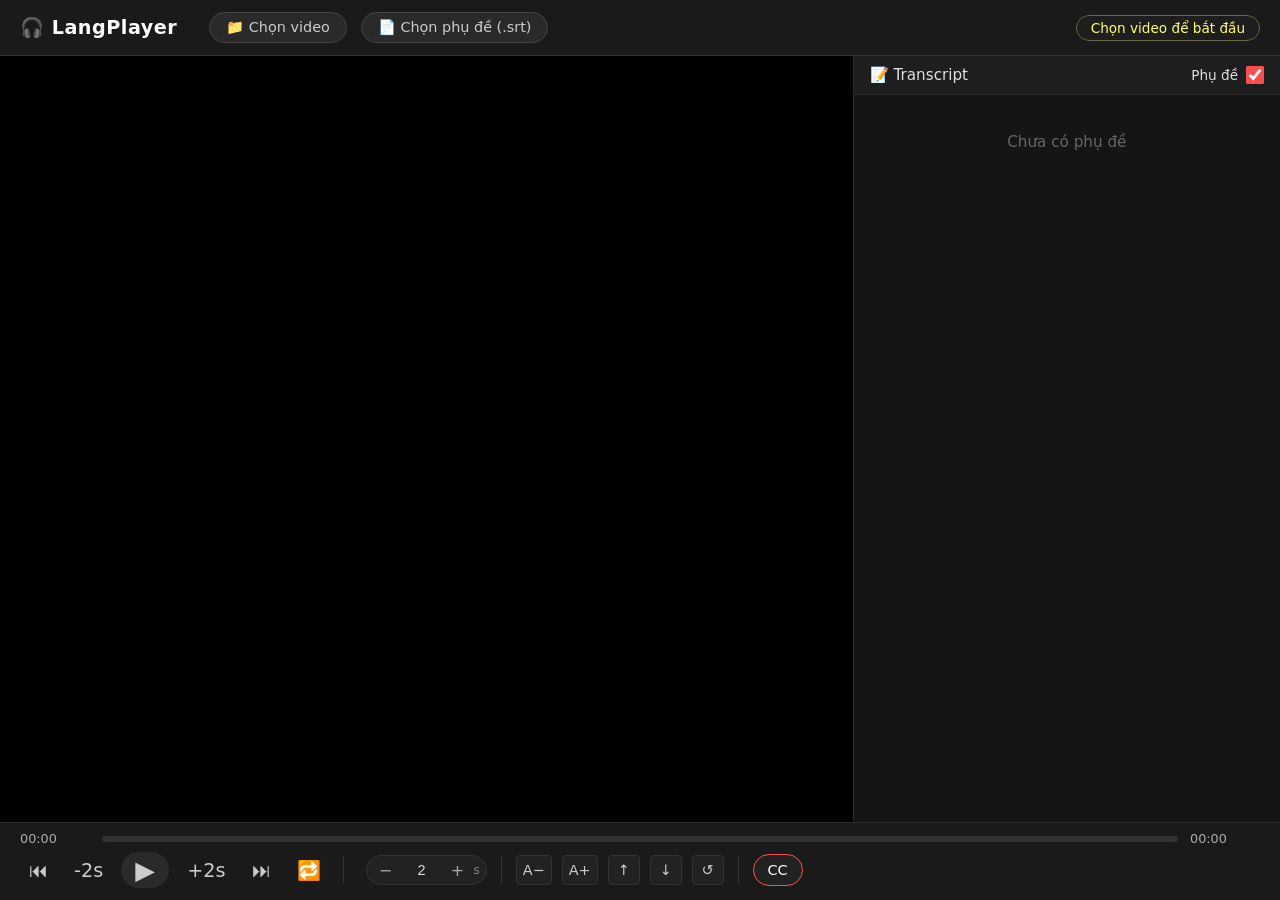
<file: LangPlayer.html>
<!DOCTYPE html>
<html lang="vi">
<head>
    <meta charset="UTF-8">
    <meta name="viewport" content="width=device-width, initial-scale=1.0">
    <title>Trình phát video học ngoại ngữ</title>
    <style>
        /* ---------- RESET & TOÀN CỤC ---------- */
        * {
            margin: 0;
            padding: 0;
            box-sizing: border-box;
        }
        body {
            background: #0b0b0b;
            color: #e0e0e0;
            font-family: 'Segoe UI', Roboto, system-ui, sans-serif;
            height: 100vh;
            overflow: hidden;
            display: flex;
            flex-direction: column;
        }

        /* ---------- HEADER ---------- */
        .header {
            background: #1a1a1a;
            padding: 12px 20px;
            display: flex;
            flex-wrap: wrap;
            align-items: center;
            gap: 12px 20px;
            border-bottom: 1px solid #333;
            flex-shrink: 0;
        }
        .header .brand {
            font-weight: 600;
            font-size: 1.2rem;
            letter-spacing: 0.5px;
            color: #fff;
            margin-right: 12px;
        }
        .header .brand i {
            color: #ff4d4d;
        }
        .file-group {
            display: flex;
            flex-wrap: wrap;
            align-items: center;
            gap: 8px 14px;
        }
        .file-btn {
            background: #2a2a2a;
            border: 1px solid #444;
            color: #ccc;
            padding: 6px 16px;
            border-radius: 20px;
            cursor: pointer;
            font-size: 0.9rem;
            transition: 0.2s;
            display: inline-flex;
            align-items: center;
            gap: 6px;
        }
        .file-btn:hover {
            background: #3a3a3a;
            border-color: #666;
            color: #fff;
        }
        .file-btn input[type="file"] {
            display: none;
        }
        .status {
            font-size: 0.85rem;
            color: #aaa;
            margin-left: auto;
            background: #1e1e1e;
            padding: 4px 14px;
            border-radius: 30px;
            border: 1px solid #333;
            white-space: nowrap;
        }
        .status.ok {
            color: #6f6;
            border-color: #464;
        }
        .status.warn {
            color: #ff6;
            border-color: #664;
        }
        .status.err {
            color: #f66;
            border-color: #644;
        }

        /* ---------- MAIN LAYOUT ---------- */
        .main {
            display: flex;
            flex: 1;
            min-height: 0;
            gap: 0;
        }
        .video-wrapper {
            flex: 2;
            background: #000;
            display: flex;
            flex-direction: column;
            position: relative;
            min-width: 0;
        }
        .video-wrapper video {
            width: 100%;
            height: auto;
            max-height: 70vh;
            background: #000;
            display: block;
            aspect-ratio: 16 / 9;
            object-fit: contain;
            cursor: pointer;
        }
        /* Subtitle overlay trên video */
        .video-subtitle {
            position: absolute;
            left: 0;
            right: 0;
            text-align: center;
            color: #fff;
            font-weight: 500;
            text-shadow: 0 0 10px rgba(0,0,0,0.9), 0 0 4px #000;
            padding: 0 20px;
            pointer-events: none;
            background: rgba(0,0,0,0.3);
            padding: 10px 20px;
            border-radius: 8px;
            margin: 0 10%;
            transition: opacity 0.2s, font-size 0.1s, bottom 0.1s;
            white-space: pre-wrap;
            word-break: break-word;
            font-size: 1.6rem;
            bottom: 10%;
        }
        .video-subtitle.hidden {
            opacity: 0;
        }

        /* ---------- TRANSCRIPT (bên phải) ---------- */
        .transcript-wrapper {
            flex: 1;
            background: #151515;
            border-left: 1px solid #2a2a2a;
            display: flex;
            flex-direction: column;
            min-width: 200px;
            max-width: 45%;
            overflow: hidden;
        }
        .transcript-header {
            padding: 10px 16px;
            background: #1e1e1e;
            border-bottom: 1px solid #2a2a2a;
            display: flex;
            justify-content: space-between;
            align-items: center;
            flex-shrink: 0;
        }
        .transcript-header span {
            font-weight: 500;
            font-size: 0.95rem;
        }
        .transcript-header .subtitle-toggle {
            display: flex;
            align-items: center;
            gap: 8px;
            font-size: 0.85rem;
        }
        .transcript-header .subtitle-toggle input {
            width: 18px;
            height: 18px;
            accent-color: #ff4d4d;
            cursor: pointer;
        }
        .transcript-list {
            flex: 1;
            overflow-y: auto;
            padding: 8px 0;
            scroll-behavior: smooth;
        }
        .transcript-list::-webkit-scrollbar {
            width: 6px;
        }
        .transcript-list::-webkit-scrollbar-track {
            background: #1a1a1a;
        }
        .transcript-list::-webkit-scrollbar-thumb {
            background: #444;
            border-radius: 10px;
        }
        .transcript-item {
            padding: 6px 16px 6px 20px;
            border-left: 3px solid transparent;
            cursor: pointer;
            transition: background 0.15s, border-color 0.15s;
            display: flex;
            gap: 12px;
            align-items: flex-start;
            font-size: 0.95rem;
            line-height: 1.5;
        }
        .transcript-item:hover {
            background: #242424;
        }
        .transcript-item .ts {
            color: #888;
            font-feature-settings: "tnum";
            font-size: 0.8rem;
            min-width: 58px;
            padding-top: 1px;
            font-variant-numeric: tabular-nums;
            flex-shrink: 0;
        }
        .transcript-item .text {
            color: #ddd;
            word-break: break-word;
        }
        .transcript-item.active {
            background: #2a2a3a;
            border-left-color: #ff4d4d;
        }
        .transcript-item.active .ts {
            color: #ff6f6f;
        }
        .transcript-item.active .text {
            color: #fff;
        }
        .transcript-empty {
            padding: 30px 20px;
            color: #666;
            text-align: center;
            font-size: 0.95rem;
        }

        /* ---------- CONTROLS (phía dưới) ---------- */
        .controls {
            background: #1a1a1a;
            border-top: 1px solid #2a2a2a;
            padding: 8px 20px 12px;
            flex-shrink: 0;
            display: flex;
            flex-direction: column;
            gap: 6px;
        }
        .progress-area {
            display: flex;
            align-items: center;
            gap: 12px;
        }
        .progress-area .time {
            font-size: 0.8rem;
            color: #aaa;
            font-variant-numeric: tabular-nums;
            min-width: 70px;
        }
        .progress-bar {
            flex: 1;
            height: 6px;
            background: #333;
            border-radius: 10px;
            position: relative;
            cursor: pointer;
            transition: height 0.2s;
        }
        .progress-bar:hover {
            height: 8px;
        }
        .progress-bar .fill {
            height: 100%;
            background: #ff4d4d;
            border-radius: 10px;
            width: 0%;
            pointer-events: none;
        }
        .progress-bar input[type="range"] {
            position: absolute;
            top: 0;
            left: 0;
            width: 100%;
            height: 100%;
            opacity: 0;
            cursor: pointer;
            margin: 0;
        }
        .btn-group {
            display: flex;
            flex-wrap: wrap;
            align-items: center;
            gap: 6px 10px;
        }
        .btn-group button {
            background: transparent;
            border: none;
            color: #ccc;
            font-size: 1.2rem;
            padding: 4px 8px;
            border-radius: 6px;
            cursor: pointer;
            transition: 0.15s;
            display: inline-flex;
            align-items: center;
            justify-content: center;
            min-width: 36px;
            height: 36px;
            font-family: inherit;
        }
        .btn-group button:hover {
            background: #2a2a2a;
            color: #fff;
        }
        .btn-group button:active {
            transform: scale(0.92);
        }
        .btn-group button.play-btn {
            font-size: 1.6rem;
            min-width: 48px;
            background: #2a2a2a;
            border-radius: 30px;
        }
        .btn-group button.play-btn:hover {
            background: #3a3a3a;
        }
        .btn-group .jump-group {
            display: flex;
            align-items: center;
            gap: 2px;
            margin-left: 8px;
            background: #222;
            padding: 0 6px;
            border-radius: 20px;
            border: 1px solid #333;
        }
        .btn-group .jump-group button {
            min-width: 24px;
            height: 28px;
            font-size: 1rem;
            padding: 0 4px;
            background: transparent;
            border: none;
            color: #aaa;
            cursor: pointer;
        }
        .btn-group .jump-group button:hover {
            color: #fff;
            background: transparent;
        }
        .btn-group .jump-group input {
            width: 44px;
            background: transparent;
            border: none;
            color: #ddd;
            font-size: 0.9rem;
            padding: 4px 0;
            text-align: center;
            outline: none;
            font-weight: 500;
        }
        .btn-group .jump-group input:focus {
            background: #2a2a2a;
        }
        .btn-group .jump-group input::-webkit-inner-spin-button {
            -webkit-appearance: none;
        }
        .btn-group .jump-group input[type="number"] {
            -moz-appearance: textfield;
        }
        .btn-group .jump-group label {
            font-size: 0.75rem;
            color: #888;
            margin-left: 2px;
        }
        .btn-group .sep {
            width: 1px;
            height: 28px;
            background: #333;
            margin: 0 4px;
        }
        .btn-group .subtitle-toggle-btn {
            font-size: 0.9rem;
            background: #222;
            border: 1px solid #333;
            border-radius: 20px;
            padding: 0 14px;
            height: 32px;
            color: #aaa;
        }
        .btn-group .subtitle-toggle-btn.active {
            border-color: #ff4d4d;
            color: #fff;
        }
        .btn-group .subtitle-ctrl-btn {
            font-size: 0.9rem;
            min-width: 32px;
            height: 30px;
            background: #222;
            border: 1px solid #333;
            border-radius: 4px;
            color: #ccc;
            padding: 0 6px;
        }
        .btn-group .subtitle-ctrl-btn:hover {
            background: #333;
            color: #fff;
        }

        @media (max-width: 820px) {
            .main { flex-direction: column; }
            .transcript-wrapper { max-width: 100%; border-left: none; border-top: 1px solid #2a2a2a; height: 40vh; }
            .video-wrapper video { max-height: 50vh; }
            .video-subtitle { font-size: 1.2rem; bottom: 5%; margin: 0 5%; }
            .header .status { margin-left: 0; width: 100%; }
            .btn-group button { font-size: 1rem; min-width: 32px; height: 32px; }
            .btn-group button.play-btn { font-size: 1.4rem; min-width: 42px; }
            .btn-group .jump-group input { width: 36px; }
        }
        @media (max-width: 500px) {
            .header .brand { font-size: 1rem; }
            .file-btn { font-size: 0.8rem; padding: 4px 12px; }
            .controls { padding: 6px 10px 10px; }
            .btn-group { gap: 4px; }
            .btn-group .jump-group { padding: 0 4px; }
            .btn-group .jump-group input { width: 30px; font-size: 0.8rem; }
            .btn-group .subtitle-ctrl-btn { font-size: 0.8rem; min-width: 28px; height: 26px; padding: 0 4px; }
        }
    </style>
</head>
<body>

    <!-- ========== HEADER ========== -->
    <header class="header">
        <div class="brand">🎧 <span>LangPlayer</span></div>
        <div class="file-group">
            <label class="file-btn">
                📁 Chọn video
                <input type="file" id="videoInput" accept="video/*">
            </label>
            <label class="file-btn">
                📄 Chọn phụ đề (.srt)
                <input type="file" id="srtInput" accept=".srt,text/plain">
            </label>
        </div>
        <div class="status" id="status">Chưa có video</div>
    </header>

    <!-- ========== MAIN ========== -->
    <div class="main">
        <div class="video-wrapper">
            <video id="videoPlayer" controlslist="nodownload noremoteplayback" playsinline></video>
            <div class="video-subtitle hidden" id="videoSubtitle"></div>
        </div>
        <div class="transcript-wrapper">
            <div class="transcript-header">
                <span>📝 Transcript</span>
                <div class="subtitle-toggle">
                    <label for="subtitleToggle">Phụ đề</label>
                    <input type="checkbox" id="subtitleToggle" checked>
                </div>
            </div>
            <div class="transcript-list" id="transcriptList">
                <div class="transcript-empty">Chưa có phụ đề</div>
            </div>
        </div>
    </div>

    <!-- ========== CONTROLS ========== -->
    <div class="controls">
        <div class="progress-area">
            <span class="time" id="currentTimeDisplay">00:00</span>
            <div class="progress-bar" id="progressBar">
                <div class="fill" id="progressFill"></div>
                <input type="range" id="progressRange" min="0" max="100" value="0">
            </div>
            <span class="time" id="durationDisplay">00:00</span>
        </div>

        <div class="btn-group">
            <button id="prevSubBtn" title="Câu trước (↑)">⏮</button>
            <button id="jumpBackBtn" title="Tua lùi (←)">-<span id="jumpBackLabel">2</span>s</button>
            <button id="playBtn" class="play-btn" title="Phát / Tạm dừng (Space)">▶</button>
            <button id="jumpForwardBtn" title="Tua tiến (→)">+<span id="jumpForwardLabel">2</span>s</button>
            <button id="nextSubBtn" title="Câu sau (↓)">⏭</button>
            <button id="replaySubBtn" title="Phát lại câu (R)">🔁</button>

            <span class="sep"></span>

            <div class="jump-group">
                <button id="jumpDecBtn" title="Giảm 0.5s">−</button>
                <input type="number" id="jumpInput" min="0.1" step="0.5" value="2">
                <button id="jumpIncBtn" title="Tăng 0.5s">+</button>
                <label>s</label>
            </div>

            <span class="sep"></span>

            <button class="subtitle-ctrl-btn" id="subtitleFontDec" title="Giảm cỡ chữ">A−</button>
            <button class="subtitle-ctrl-btn" id="subtitleFontInc" title="Tăng cỡ chữ">A+</button>
            <button class="subtitle-ctrl-btn" id="subtitlePosUp" title="Di chuyển lên">↑</button>
            <button class="subtitle-ctrl-btn" id="subtitlePosDown" title="Di chuyển xuống">↓</button>
            <button class="subtitle-ctrl-btn" id="subtitleReset" title="Reset phụ đề">↺</button>

            <span class="sep"></span>

            <button class="subtitle-toggle-btn active" id="subtitleToggleBtn">CC</button>
        </div>
    </div>

    <script>
        // ================================================================
        //  JAVASCRIPT
        // ================================================================

        (function() {
            'use strict';

            // ---------- DOM refs ----------
            const video = document.getElementById('videoPlayer');
            const videoInput = document.getElementById('videoInput');
            const srtInput = document.getElementById('srtInput');
            const statusEl = document.getElementById('status');
            const transcriptList = document.getElementById('transcriptList');
            const progressFill = document.getElementById('progressFill');
            const progressRange = document.getElementById('progressRange');
            const progressBar = document.getElementById('progressBar');
            const currentTimeDisplay = document.getElementById('currentTimeDisplay');
            const durationDisplay = document.getElementById('durationDisplay');
            const playBtn = document.getElementById('playBtn');
            const jumpBackBtn = document.getElementById('jumpBackBtn');
            const jumpForwardBtn = document.getElementById('jumpForwardBtn');
            const jumpBackLabel = document.getElementById('jumpBackLabel');
            const jumpForwardLabel = document.getElementById('jumpForwardLabel');
            const jumpInput = document.getElementById('jumpInput');
            const jumpDecBtn = document.getElementById('jumpDecBtn');
            const jumpIncBtn = document.getElementById('jumpIncBtn');
            const prevSubBtn = document.getElementById('prevSubBtn');
            const nextSubBtn = document.getElementById('nextSubBtn');
            const replaySubBtn = document.getElementById('replaySubBtn');
            const subtitleToggle = document.getElementById('subtitleToggle');
            const subtitleToggleBtn = document.getElementById('subtitleToggleBtn');
            const videoSubtitle = document.getElementById('videoSubtitle');
            const subtitleFontDec = document.getElementById('subtitleFontDec');
            const subtitleFontInc = document.getElementById('subtitleFontInc');
            const subtitlePosUp = document.getElementById('subtitlePosUp');
            const subtitlePosDown = document.getElementById('subtitlePosDown');
            const subtitleReset = document.getElementById('subtitleReset');

            // ---------- State ----------
            let subtitles = [];
            let currentSubIndex = -1;
            let jumpSeconds = 2;
            let isSubtitleVisible = true;
            let videoLoaded = false;
            let srtLoaded = false;
            let isDragging = false;
            let subtitleFontSize = 1.6;
            let subtitleBottom = 10;
            let isRestoring = false;
            let saveTimer = null;
            let videoBlob = null;       // Lưu blob để lưu vào IndexedDB
            let subtitleText = null;    // Lưu nội dung SRT gốc

            // ---------- IndexedDB helpers ----------
            const DB_NAME = 'LangPlayerDB';
            const STORE_NAME = 'state';
            let db = null;

            function openDB() {
                return new Promise((resolve, reject) => {
                    const request = indexedDB.open(DB_NAME, 1);
                    request.onupgradeneeded = function(e) {
                        const db = e.target.result;
                        if (!db.objectStoreNames.contains(STORE_NAME)) {
                            db.createObjectStore(STORE_NAME);
                        }
                    };
                    request.onsuccess = function(e) {
                        db = e.target.result;
                        resolve(db);
                    };
                    request.onerror = function(e) {
                        reject(e.target.error);
                    };
                });
            }

            function saveData(key, value) {
                return new Promise((resolve, reject) => {
                    if (!db) return reject('DB not open');
                    const tx = db.transaction(STORE_NAME, 'readwrite');
                    const store = tx.objectStore(STORE_NAME);
                    const request = store.put(value, key);
                    request.onsuccess = () => resolve();
                    request.onerror = () => reject(request.error);
                });
            }

            function getData(key) {
                return new Promise((resolve, reject) => {
                    if (!db) return reject('DB not open');
                    const tx = db.transaction(STORE_NAME, 'readonly');
                    const store = tx.objectStore(STORE_NAME);
                    const request = store.get(key);
                    request.onsuccess = () => resolve(request.result);
                    request.onerror = () => reject(request.error);
                });
            }

            // ---------- Lưu trạng thái toàn bộ ----------
            async function saveFullState() {
                if (isRestoring) return;
                try {
                    const state = {
                        videoBlob: videoBlob,
                        subtitleText: subtitleText,
                        jumpSeconds: jumpSeconds,
                        subtitleFontSize: subtitleFontSize,
                        subtitleBottom: subtitleBottom,
                        subtitleVisible: isSubtitleVisible,
                        currentTime: video.currentTime || 0,
                        paused: video.paused !== undefined ? video.paused : true,
                        videoLoaded: videoLoaded,
                        srtLoaded: srtLoaded
                    };
                    await saveData('state', state);
                    // Cũng lưu các cài đặt riêng lẻ để tương thích
                    await saveData('jumpSeconds', jumpSeconds);
                    await saveData('subtitleFontSize', subtitleFontSize);
                    await saveData('subtitleBottom', subtitleBottom);
                    await saveData('subtitleVisible', isSubtitleVisible);
                } catch (e) {
                    console.warn('Lưu state lỗi:', e);
                }
            }

            // ---------- Khôi phục trạng thái ----------
            async function restoreState() {
                try {
                    isRestoring = true;
                    const state = await getData('state');
                    if (!state) {
                        isRestoring = false;
                        return;
                    }

                    // Khôi phục cài đặt
                    if (state.jumpSeconds !== undefined) {
                        jumpSeconds = state.jumpSeconds;
                        jumpInput.value = jumpSeconds;
                        jumpBackLabel.textContent = jumpSeconds;
                        jumpForwardLabel.textContent = jumpSeconds;
                    }
                    if (state.subtitleFontSize !== undefined) {
                        subtitleFontSize = state.subtitleFontSize;
                    }
                    if (state.subtitleBottom !== undefined) {
                        subtitleBottom = state.subtitleBottom;
                    }
                    if (state.subtitleVisible !== undefined) {
                        isSubtitleVisible = state.subtitleVisible;
                        subtitleToggle.checked = isSubtitleVisible;
                        subtitleToggleBtn.classList.toggle('active', isSubtitleVisible);
                    }
                    applySubtitleStyle();

                    // Khôi phục video
                    if (state.videoBlob) {
                        videoBlob = state.videoBlob;
                        const url = URL.createObjectURL(videoBlob);
                        video.src = url;
                        video.load();
                        videoLoaded = true;
                        setStatus('Đã khôi phục video', 'ok');

                        // Khi video loaded, set currentTime và paused
                        video.addEventListener('loadedmetadata', function onLoaded() {
                            video.removeEventListener('loadedmetadata', onLoaded);
                            if (state.currentTime !== undefined && state.currentTime < video.duration) {
                                video.currentTime = state.currentTime;
                            }
                            if (state.paused !== undefined) {
                                if (state.paused) {
                                    video.pause();
                                } else {
                                    video.play().catch(() => {});
                                }
                            }
                            updatePlayButton();
                            updateProgress();
                        });
                    }

                    // Khôi phục subtitle
                    if (state.subtitleText) {
                        subtitleText = state.subtitleText;
                        const parsed = parseSRT(subtitleText);
                        if (parsed.length) {
                            subtitles = parsed;
                            srtLoaded = true;
                            setStatus('Đã khôi phục ' + subtitles.length + ' subtitle', 'ok');
                        } else {
                            subtitles = [];
                        }
                        renderTranscript();
                        updateVideoSubtitle();
                        updateActiveSubtitle();
                    }

                    isRestoring = false;
                    // Lưu lại sau khi restore để đồng bộ
                    saveFullState();
                } catch (e) {
                    console.warn('Khôi phục state lỗi:', e);
                    isRestoring = false;
                }
            }

            // ---------- Hàm tiện ích ----------
            function formatTime(seconds) {
                if (!seconds || isNaN(seconds) || seconds < 0) seconds = 0;
                const h = Math.floor(seconds / 3600);
                const m = Math.floor((seconds % 3600) / 60);
                const s = Math.floor(seconds % 60);
                if (h > 0) {
                    return String(h).padStart(2,'0') + ':' + String(m).padStart(2,'0') + ':' + String(s).padStart(2,'0');
                }
                return String(m).padStart(2,'0') + ':' + String(s).padStart(2,'0');
            }

            function setStatus(msg, type) {
                statusEl.textContent = msg;
                statusEl.className = 'status';
                if (type) statusEl.classList.add(type);
            }

            // ---------- Parse SRT ----------
            function parseSRT(text) {
                if (text.charCodeAt(0) === 0xFEFF) text = text.slice(1);
                const lines = text.split(/\r?\n/);
                const subs = [];
                let i = 0;
                while (i < lines.length) {
                    while (i < lines.length && lines[i].trim() === '') i++;
                    if (i >= lines.length) break;
                    i++;
                    if (i >= lines.length) break;
                    const tsLine = lines[i].trim();
                    const tsMatch = tsLine.match(/(\d{2}):(\d{2}):(\d{2})[,.](\d{3})\s*-->\s*(\d{2}):(\d{2}):(\d{2})[,.](\d{3})/);
                    i++;
                    if (!tsMatch) {
                        const simpleMatch = tsLine.match(/(\d{2}):(\d{2}):(\d{2})\s*-->\s*(\d{2}):(\d{2}):(\d{2})/);
                        if (simpleMatch) {
                            const start = parseInt(simpleMatch[1])*3600 + parseInt(simpleMatch[2])*60 + parseInt(simpleMatch[3]);
                            const end = parseInt(simpleMatch[4])*3600 + parseInt(simpleMatch[5])*60 + parseInt(simpleMatch[6]);
                            let textLines = [];
                            while (i < lines.length && lines[i].trim() !== '') {
                                textLines.push(lines[i].trim());
                                i++;
                            }
                            if (textLines.length) {
                                subs.push({ start, end, text: textLines.join('\n') });
                            }
                            continue;
                        }
                        while (i < lines.length && lines[i].trim() !== '') i++;
                        continue;
                    }
                    const start = parseInt(tsMatch[1])*3600 + parseInt(tsMatch[2])*60 + parseInt(tsMatch[3]) + parseInt(tsMatch[4])/1000;
                    const end = parseInt(tsMatch[5])*3600 + parseInt(tsMatch[6])*60 + parseInt(tsMatch[7]) + parseInt(tsMatch[8])/1000;
                    let textLines = [];
                    while (i < lines.length && lines[i].trim() !== '') {
                        textLines.push(lines[i].trim());
                        i++;
                    }
                    if (textLines.length) {
                        subs.push({ start, end, text: textLines.join('\n') });
                    }
                }
                return subs;
            }

            // ---------- Binary search subtitle ----------
            function findSubtitleIndex(time) {
                if (!subtitles.length) return -1;
                let lo = 0, hi = subtitles.length - 1, ans = -1;
                while (lo <= hi) {
                    const mid = (lo + hi) >> 1;
                    if (subtitles[mid].start <= time) {
                        ans = mid;
                        lo = mid + 1;
                    } else {
                        hi = mid - 1;
                    }
                }
                if (ans === -1) return -1;
                if (time < subtitles[ans].end) return ans;
                if (ans + 1 < subtitles.length && subtitles[ans + 1].start <= time && time < subtitles[ans + 1].end) {
                    return ans + 1;
                }
                return -1;
            }

            // ---------- Cập nhật transcript ----------
            function renderTranscript() {
                transcriptList.innerHTML = '';
                if (!subtitles.length) {
                    transcriptList.innerHTML = '<div class="transcript-empty">Chưa có phụ đề</div>';
                    return;
                }
                const fragment = document.createDocumentFragment();
                subtitles.forEach((sub, idx) => {
                    const div = document.createElement('div');
                    div.className = 'transcript-item';
                    if (idx === currentSubIndex) div.classList.add('active');
                    div.dataset.index = idx;

                    const tsSpan = document.createElement('span');
                    tsSpan.className = 'ts';
                    tsSpan.textContent = formatTime(sub.start);
                    div.appendChild(tsSpan);

                    const textSpan = document.createElement('span');
                    textSpan.className = 'text';
                    textSpan.textContent = sub.text;
                    div.appendChild(textSpan);

                    div.addEventListener('click', function(e) {
                        const index = parseInt(this.dataset.index);
                        if (!isNaN(index) && index >= 0 && index < subtitles.length) {
                            video.currentTime = subtitles[index].start;
                            updateActiveSubtitle();
                            saveFullState();
                        }
                    });
                    fragment.appendChild(div);
                });
                transcriptList.appendChild(fragment);
            }

            // ---------- Cập nhật active subtitle và scroll ----------
            function updateActiveSubtitle() {
                const time = video.currentTime;
                const newIdx = findSubtitleIndex(time);
                if (newIdx !== currentSubIndex) {
                    currentSubIndex = newIdx;
                    const items = transcriptList.querySelectorAll('.transcript-item');
                    items.forEach((el, idx) => {
                        el.classList.toggle('active', idx === currentSubIndex);
                    });
                    updateVideoSubtitle();
                }
                if (currentSubIndex >= 0) {
                    const activeItem = transcriptList.querySelector('.transcript-item.active');
                    if (activeItem) {
                        activeItem.scrollIntoView({ block: 'center', behavior: 'smooth' });
                    }
                }
            }

            // ---------- Cập nhật subtitle trên video ----------
            function updateVideoSubtitle() {
                if (!isSubtitleVisible) {
                    videoSubtitle.classList.add('hidden');
                    videoSubtitle.textContent = '';
                    return;
                }
                if (currentSubIndex >= 0 && currentSubIndex < subtitles.length) {
                    const sub = subtitles[currentSubIndex];
                    videoSubtitle.textContent = sub.text;
                    videoSubtitle.classList.remove('hidden');
                } else {
                    videoSubtitle.textContent = '';
                    videoSubtitle.classList.add('hidden');
                }
            }

            // ---------- Cập nhật progress & time ----------
            function updateProgress() {
                if (!video.duration || isNaN(video.duration)) return;
                const pct = (video.currentTime / video.duration) * 100;
                progressFill.style.width = pct + '%';
                progressRange.value = pct;
                currentTimeDisplay.textContent = formatTime(video.currentTime);
                durationDisplay.textContent = formatTime(video.duration);
            }

            // ---------- Cập nhật nút play ----------
            function updatePlayButton() {
                playBtn.textContent = video.paused ? '▶' : '⏸';
            }

            // ---------- Tải video ----------
            function loadVideo(file) {
                if (!file) return;
                const url = URL.createObjectURL(file);
                video.src = url;
                video.load();
                videoLoaded = true;
                videoBlob = file;
                setStatus('Đã tải video: ' + file.name, 'ok');
                if (!srtLoaded) {
                    subtitles = [];
                    currentSubIndex = -1;
                    renderTranscript();
                    updateVideoSubtitle();
                }
                saveFullState();
            }

            // ---------- Tải SRT ----------
            function loadSRT(file) {
                if (!file) return;
                const reader = new FileReader();
                reader.onload = function(e) {
                    try {
                        const text = e.target.result;
                        subtitleText = text;
                        const parsed = parseSRT(text);
                        if (parsed.length === 0) {
                            setStatus('Không tìm thấy subtitle hợp lệ', 'warn');
                            subtitles = [];
                        } else {
                            subtitles = parsed;
                            srtLoaded = true;
                            setStatus('Đã tải ' + subtitles.length + ' subtitle', 'ok');
                        }
                        currentSubIndex = -1;
                        renderTranscript();
                        updateVideoSubtitle();
                        updateActiveSubtitle();
                        saveFullState();
                    } catch (err) {
                        setStatus('Lỗi đọc SRT: ' + err.message, 'err');
                        subtitles = [];
                        renderTranscript();
                    }
                };
                reader.onerror = function() {
                    setStatus('Lỗi đọc file SRT', 'err');
                };
                reader.readAsText(file, 'UTF-8');
            }

            // ---------- Điều khiển ----------
            function togglePlay() {
                if (!videoLoaded) return;
                if (video.paused) {
                    video.play().catch(() => {});
                } else {
                    video.pause();
                }
                saveFullState();
            }

            function jump(seconds) {
                if (!videoLoaded) return;
                let newTime = video.currentTime + seconds;
                if (newTime < 0) newTime = 0;
                if (newTime > video.duration) newTime = video.duration;
                video.currentTime = newTime;
                saveFullState();
            }

            function previousSubtitle() {
                if (!subtitles.length || !videoLoaded) return;
                let idx = currentSubIndex;
                if (idx < 0) {
                    const t = video.currentTime;
                    let found = -1;
                    for (let i = subtitles.length - 1; i >= 0; i--) {
                        if (subtitles[i].start < t) { found = i; break; }
                    }
                    if (found < 0) found = 0;
                    else found = Math.max(0, found - 1);
                    idx = found;
                } else {
                    idx = Math.max(0, idx - 1);
                }
                video.currentTime = subtitles[idx].start;
                updateActiveSubtitle();
                saveFullState();
            }

            function nextSubtitle() {
                if (!subtitles.length || !videoLoaded) return;
                let idx = currentSubIndex;
                if (idx < 0) {
                    const t = video.currentTime;
                    let found = -1;
                    for (let i = 0; i < subtitles.length; i++) {
                        if (subtitles[i].start > t) { found = i; break; }
                    }
                    if (found < 0) found = subtitles.length - 1;
                    idx = found;
                } else {
                    idx = Math.min(subtitles.length - 1, idx + 1);
                }
                video.currentTime = subtitles[idx].start;
                updateActiveSubtitle();
                saveFullState();
            }

            function replaySubtitle() {
                if (!subtitles.length || !videoLoaded) return;
                const idx = currentSubIndex;
                if (idx < 0) return;
                video.currentTime = subtitles[idx].start;
                video.play().catch(() => {});
                saveFullState();
            }

            // ---------- Cập nhật jump label ----------
            function updateJumpLabels() {
                const val = parseFloat(jumpInput.value);
                if (!isNaN(val) && val > 0) {
                    jumpSeconds = val;
                    jumpBackLabel.textContent = val;
                    jumpForwardLabel.textContent = val;
                    localStorage.setItem('langplayer_jump', val);
                    saveFullState();
                }
            }

            // ---------- Toggle subtitle ----------
            function toggleSubtitle(show) {
                isSubtitleVisible = (show !== undefined) ? show : !isSubtitleVisible;
                subtitleToggle.checked = isSubtitleVisible;
                subtitleToggleBtn.classList.toggle('active', isSubtitleVisible);
                updateVideoSubtitle();
                localStorage.setItem('langplayer_subtitle', isSubtitleVisible ? '1' : '0');
                saveFullState();
            }

            // ---------- Điều chỉnh phụ đề ----------
            function applySubtitleStyle() {
                videoSubtitle.style.fontSize = subtitleFontSize + 'rem';
                videoSubtitle.style.bottom = subtitleBottom + '%';
                localStorage.setItem('langplayer_sub_font', subtitleFontSize);
                localStorage.setItem('langplayer_sub_bottom', subtitleBottom);
                saveFullState();
            }

            // ---------- Sự kiện ----------
            video.addEventListener('loadedmetadata', function() {
                durationDisplay.textContent = formatTime(video.duration);
                updateProgress();
                // Nếu đang restore, có thể đã set currentTime trong sự kiện khác
            });

            video.addEventListener('timeupdate', function() {
                updateProgress();
                updateActiveSubtitle();
                // Lưu state mỗi 3 giây
                if (!saveTimer) {
                    saveTimer = setTimeout(() => {
                        saveFullState();
                        saveTimer = null;
                    }, 3000);
                }
            });

            video.addEventListener('play', function() {
                updatePlayButton();
                saveFullState();
            });
            video.addEventListener('pause', function() {
                updatePlayButton();
                saveFullState();
            });
            video.addEventListener('ended', function() {
                updatePlayButton();
                saveFullState();
            });

            video.addEventListener('click', togglePlay);

            // Progress bar
            progressRange.addEventListener('input', function(e) {
                if (!video.duration || isNaN(video.duration)) return;
                const pct = parseFloat(this.value);
                progressFill.style.width = pct + '%';
                video.currentTime = (pct / 100) * video.duration;
                saveFullState();
            });

            progressBar.addEventListener('click', function(e) {
                const rect = this.getBoundingClientRect();
                const x = (e.clientX - rect.left) / rect.width;
                if (x >= 0 && x <= 1) {
                    progressRange.value = x * 100;
                    progressFill.style.width = (x * 100) + '%';
                    if (video.duration) {
                        video.currentTime = x * video.duration;
                        saveFullState();
                    }
                }
            });

            // Controls
            playBtn.addEventListener('click', togglePlay);

            jumpBackBtn.addEventListener('click', function() {
                jump(-jumpSeconds);
            });
            jumpForwardBtn.addEventListener('click', function() {
                jump(jumpSeconds);
            });

            prevSubBtn.addEventListener('click', previousSubtitle);
            nextSubBtn.addEventListener('click', nextSubtitle);
            replaySubBtn.addEventListener('click', replaySubtitle);

            // Jump input
            jumpInput.addEventListener('change', function() {
                let val = parseFloat(this.value);
                if (isNaN(val) || val <= 0) {
                    val = 2;
                    this.value = 2;
                }
                updateJumpLabels();
            });
            jumpInput.addEventListener('input', function() {
                let val = parseFloat(this.value);
                if (!isNaN(val) && val > 0) {
                    jumpSeconds = val;
                    jumpBackLabel.textContent = val;
                    jumpForwardLabel.textContent = val;
                }
            });

            jumpDecBtn.addEventListener('click', function() {
                let val = parseFloat(jumpInput.value);
                if (isNaN(val) || val <= 0) val = 2;
                val = Math.max(0.1, val - 0.5);
                jumpInput.value = val;
                jumpSeconds = val;
                jumpBackLabel.textContent = val;
                jumpForwardLabel.textContent = val;
                localStorage.setItem('langplayer_jump', val);
                saveFullState();
            });

            jumpIncBtn.addEventListener('click', function() {
                let val = parseFloat(jumpInput.value);
                if (isNaN(val) || val <= 0) val = 2;
                val = Math.min(60, val + 0.5);
                jumpInput.value = val;
                jumpSeconds = val;
                jumpBackLabel.textContent = val;
                jumpForwardLabel.textContent = val;
                localStorage.setItem('langplayer_jump', val);
                saveFullState();
            });

            // Subtitle toggle
            subtitleToggle.addEventListener('change', function() {
                toggleSubtitle(this.checked);
            });
            subtitleToggleBtn.addEventListener('click', function() {
                toggleSubtitle();
            });

            // Điều chỉnh phụ đề
            subtitleFontDec.addEventListener('click', function() {
                subtitleFontSize = Math.max(0.5, subtitleFontSize - 0.1);
                applySubtitleStyle();
            });
            subtitleFontInc.addEventListener('click', function() {
                subtitleFontSize = Math.min(4, subtitleFontSize + 0.1);
                applySubtitleStyle();
            });
            subtitlePosUp.addEventListener('click', function() {
                subtitleBottom = Math.min(50, subtitleBottom + 1);
                applySubtitleStyle();
            });
            subtitlePosDown.addEventListener('click', function() {
                subtitleBottom = Math.max(0, subtitleBottom - 1);
                applySubtitleStyle();
            });
            subtitleReset.addEventListener('click', function() {
                subtitleFontSize = 1.6;
                subtitleBottom = 10;
                applySubtitleStyle();
            });

            // File inputs
            videoInput.addEventListener('change', function(e) {
                if (this.files && this.files.length > 0) {
                    loadVideo(this.files[0]);
                }
                this.value = '';
            });

            srtInput.addEventListener('change', function(e) {
                if (this.files && this.files.length > 0) {
                    loadSRT(this.files[0]);
                }
                this.value = '';
            });

            // ---------- Phím tắt ----------
            document.addEventListener('keydown', function(e) {
                const tag = e.target.tagName.toLowerCase();
                if (tag === 'input' || tag === 'textarea' || tag === 'select') return;

                const key = e.key;
                let handled = true;

                switch (key) {
                    case ' ':
                        e.preventDefault();
                        togglePlay();
                        break;
                    case 'ArrowLeft':
                        e.preventDefault();
                        jump(-jumpSeconds);
                        break;
                    case 'ArrowRight':
                        e.preventDefault();
                        jump(jumpSeconds);
                        break;
                    case 'ArrowUp':
                        e.preventDefault();
                        previousSubtitle();
                        break;
                    case 'ArrowDown':
                        e.preventDefault();
                        nextSubtitle();
                        break;
                    case 'r':
                    case 'R':
                        e.preventDefault();
                        replaySubtitle();
                        break;
                    case 'Home':
                        e.preventDefault();
                        if (videoLoaded) video.currentTime = 0;
                        saveFullState();
                        break;
                    case 'End':
                        e.preventDefault();
                        if (videoLoaded && video.duration) video.currentTime = video.duration;
                        saveFullState();
                        break;
                    default:
                        handled = false;
                }
                if (handled) e.stopPropagation();
            });

            // ---------- Khởi tạo ----------
            function loadSettings() {
                const savedJump = localStorage.getItem('langplayer_jump');
                if (savedJump) {
                    const val = parseFloat(savedJump);
                    if (!isNaN(val) && val > 0) {
                        jumpInput.value = val;
                        jumpSeconds = val;
                        jumpBackLabel.textContent = val;
                        jumpForwardLabel.textContent = val;
                    }
                }
                const savedSub = localStorage.getItem('langplayer_subtitle');
                if (savedSub === '0') {
                    toggleSubtitle(false);
                } else {
                    toggleSubtitle(true);
                }
                // Font & position
                const savedFont = parseFloat(localStorage.getItem('langplayer_sub_font'));
                if (!isNaN(savedFont) && savedFont >= 0.5 && savedFont <= 4) {
                    subtitleFontSize = savedFont;
                }
                const savedBottom = parseFloat(localStorage.getItem('langplayer_sub_bottom'));
                if (!isNaN(savedBottom) && savedBottom >= 0 && savedBottom <= 50) {
                    subtitleBottom = savedBottom;
                }
                applySubtitleStyle();
            }

            // Khởi tạo: mở DB, load settings, restore state
            async function init() {
                try {
                    await openDB();
                    loadSettings();
                    await restoreState();
                } catch (e) {
                    console.warn('Init error:', e);
                }
                // Cập nhật UI
                setStatus('Sẵn sàng', 'warn');
                renderTranscript();
                updateVideoSubtitle();
                updatePlayButton();
                // Nếu không có video, hiển thị hướng dẫn
                if (!videoLoaded) {
                    setStatus('Chọn video để bắt đầu', 'warn');
                }
            }

            // Các sự kiện phụ
            progressRange.addEventListener('mousedown', function(e) {
                isDragging = true;
            });
            document.addEventListener('mouseup', function() {
                isDragging = false;
            });
            progressRange.addEventListener('wheel', function(e) {
                e.stopPropagation();
            });
            progressRange.addEventListener('touchstart', function(e) {});

            window.addEventListener('beforeunload', function() {
                saveFullState();
            });

            // Bắt đầu
            init();

            console.log('LangPlayer đã sẵn sàng.');
        })();
    </script>
</body>
</html>
</file>
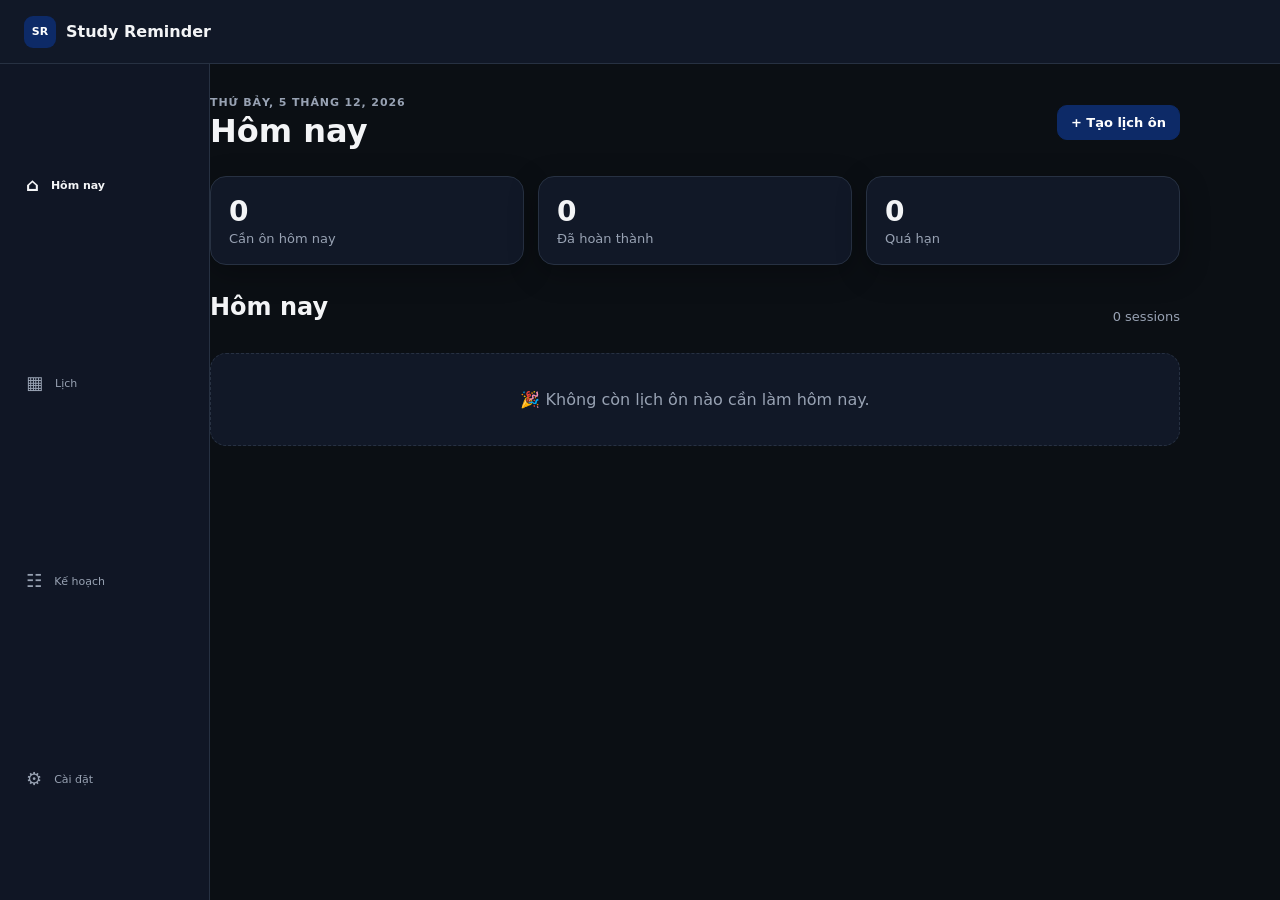
<file: study-reminder.html>
<!doctype html>
<html lang="vi">
<head>
  <meta charset="UTF-8" />
  <meta name="viewport" content="width=device-width, initial-scale=1, viewport-fit=cover" />
  <meta name="theme-color" content="#111827" />
  <meta name="description" content="Study Reminder - lập lịch và nhắc ôn tập" />
  
  <link rel="icon" href="icon.svg" />
  
  <title>Study Reminder</title>

<style>
:root{--bg:#0b0f14;--surface:#111827;--text:#f3f4f6;--muted:#98a2b3;--border:#273142;--primary:#0d2a67;--soft:#1f2937;--danger:#f97066;--success:#32d583;--shadow:0 8px 30px rgba(0,0,0,.28)}
*{box-sizing:border-box}html,body{margin:0;min-height:100%;font-family:Inter,ui-sans-serif,system-ui,-apple-system,BlinkMacSystemFont,"Segoe UI",sans-serif;background:var(--bg);color:var(--text)}body{padding-bottom:76px}button,input,textarea,select{font:inherit}button{cursor:pointer}.app-shell{min-height:100vh}.topbar{height:64px;background:var(--surface);border-bottom:1px solid var(--border);display:flex;align-items:center;justify-content:space-between;padding:0 max(20px,calc((100vw - 1180px)/2));position:sticky;top:0;z-index:10}.brand{font-weight:750;display:flex;gap:10px;align-items:center}.brand-mark{display:grid;place-items:center;width:32px;height:32px;border-radius:9px;background:var(--primary);color:#fff;font-size:11px}.main{width:min(1180px,calc(100% - 32px));margin:0 auto;padding:32px 0 48px}.view{display:none}.view.active{display:block}.page-head{display:flex;align-items:center;justify-content:space-between;gap:20px;margin-bottom:26px}.eyebrow{margin:0 0 4px;text-transform:uppercase;letter-spacing:.08em;font-size:11px;font-weight:700;color:var(--muted)}h1{font-size:32px;line-height:1.15;margin:0}h2,h3,p{margin-top:0}.summary-grid{display:grid;grid-template-columns:repeat(3,1fr);gap:14px;margin-bottom:24px}.summary{background:var(--surface);border:1px solid var(--border);border-radius:16px;padding:18px;box-shadow:var(--shadow)}.summary .number{font-size:28px;font-weight:800}.summary .label{font-size:13px;color:var(--muted);margin-top:3px}.card{background:var(--surface);border:1px solid var(--border);border-radius:16px;padding:20px;box-shadow:var(--shadow)}.section-title{display:flex;justify-content:space-between;align-items:center;margin:28px 0 12px}.session-list,.plan-list{display:grid;gap:10px}.session{display:flex;align-items:center;gap:14px;background:var(--surface);border:1px solid var(--border);border-radius:14px;padding:15px 16px}.status-dot{width:9px;height:9px;border-radius:50%;background:#f79009;flex:0 0 auto}.status-dot.done{background:#12b76a}.status-dot.overdue{background:#f04438}.session-main{min-width:0;flex:1}.session-title{font-weight:700;white-space:nowrap;overflow:hidden;text-overflow:ellipsis}.session-meta{font-size:13px;color:var(--muted);margin-top:4px}.session-actions{display:flex;gap:7px}.btn{border:1px solid var(--border);border-radius:10px;padding:9px 13px;background:var(--surface);color:var(--text);font-weight:650;font-size:13px}.btn.primary{background:var(--primary);color:#fff;border-color:var(--primary)}.btn.secondary{background:var(--soft);border-color:var(--soft)}.btn.ghost{background:transparent}.btn.danger{color:var(--danger);background:#211416;border-color:#6b2b2b}.btn.full{width:100%}.button-row{display:flex;gap:8px;flex-wrap:wrap}.empty{padding:36px 20px;text-align:center;color:var(--muted);border:1px dashed var(--border);border-radius:16px;background:var(--surface)}.calendar-card{background:var(--surface);border:1px solid var(--border);border-radius:18px;box-shadow:var(--shadow);overflow:hidden}.calendar-toolbar{display:flex;justify-content:space-between;align-items:center;padding:18px 20px;border-bottom:1px solid var(--border)}.calendar-toolbar h2{margin:0;font-size:18px}.icon-btn{border:0;background:transparent;font-size:25px;width:38px;height:38px;border-radius:9px;color:var(--text)}.icon-btn:hover{background:var(--soft)}.calendar-grid{display:grid;grid-template-columns:repeat(7,1fr)}.weekday{font-size:11px;text-transform:uppercase;color:var(--muted);font-weight:700;padding:12px;text-align:center;border-bottom:1px solid var(--border)}.day{min-height:112px;padding:10px;border-right:1px solid var(--border);border-bottom:1px solid var(--border);cursor:pointer}.day:nth-child(7n){border-right:0}.day.muted{color:#98a2b3;background:#0f141b}.day.today{background:#000000}.day-num{font-weight:700}.day-badges{display:flex;gap:4px;flex-wrap:wrap;margin-top:9px}.day-badge{font-size:10px;border-radius:999px;background:var(--soft);padding:3px 6px;color:#344054}.day-badge.overdue{background:#2a1719;color:var(--danger)}.day-badge.done{background:#10251c;color:var(--success)}.selected-day{margin-top:18px}.plan{display:flex;justify-content:space-between;gap:20px;align-items:center}.plan-info{min-width:0}.plan-title{font-weight:750}.plan-description{color:var(--muted);font-size:13px;margin:5px 0 0}.plan-meta{font-size:12px;color:var(--muted);margin-top:8px}.plan-actions{display:flex;gap:7px;flex-wrap:wrap}.settings-stack{display:grid;gap:12px;max-width:760px}.setting-row{display:flex;align-items:center;justify-content:space-between;gap:20px}.setting-row p{margin:5px 0 0;color:var(--muted);font-size:13px}.select,input,textarea{width:100%;border:1px solid var(--border);border-radius:10px;padding:11px 12px;background:var(--surface);color:var(--text);outline:none}.select{width:auto;min-width:150px}.select:focus,input:focus,textarea:focus{border-color:#98a2b3;box-shadow:0 0 0 3px rgba(152,162,179,.15)}label{display:grid;gap:7px;font-size:13px;font-weight:650}.muted{color:var(--muted);font-size:13px}.bottom-nav{position:fixed;left:0;right:0;bottom:0;height:68px;background:rgba(17,24,39,.94);backdrop-filter:blur(14px);border-top:1px solid var(--border);display:flex;justify-content:center;z-index:20}.nav-item{flex:1;max-width:170px;border:0;background:transparent;color:var(--muted);display:flex;flex-direction:column;align-items:center;justify-content:center;gap:3px}.nav-item span{font-size:20px;line-height:20px}.nav-item small{font-size:11px}.nav-item.active{color:var(--text);font-weight:750}.modal-card{width:min(560px,calc(100vw - 28px));padding:24px;border:0;border-radius:18px;background:var(--surface);color:var(--text);box-shadow:0 24px 70px rgba(0,0,0,.2)}dialog{border:0;padding:0;background:transparent}dialog::backdrop{background:rgba(16,24,40,.5);backdrop-filter:blur(3px)}.modal-head{display:flex;justify-content:space-between;gap:15px;align-items:flex-start;margin-bottom:22px}.modal-head h2{margin:0}.modal-card>label{margin-bottom:15px}.form-grid{display:grid;grid-template-columns:1fr 1fr;gap:12px;margin-bottom:15px}.intervals{display:grid;gap:8px;margin-top:-4px}.interval-row{display:flex;gap:8px;align-items:center}.interval-row input{flex:1}.interval-row button{width:40px;height:40px;border:1px solid var(--border);border-radius:10px;background:var(--surface);color:var(--danger)}.check-row{display:flex;align-items:center;grid-template-columns:auto 1fr;margin:15px 0}.check-row input{width:auto}.modal-actions{display:flex;justify-content:flex-end;gap:8px;margin-top:22px}.toast{position:fixed;left:50%;bottom:84px;transform:translate(-50%,20px);opacity:0;pointer-events:none;background:#111827;color:#fff;padding:11px 15px;border-radius:10px;font-size:13px;z-index:40;transition:.2s}.toast.show{opacity:1;transform:translate(-50%,0)}.hidden{display:none!important}.file-btn{display:inline-flex;align-items:center}.overdue-heading{color:var(--danger)}
@media(min-width:800px){.bottom-nav{position:fixed;top:64px;bottom:0;right:auto;width:210px;height:auto;display:flex;flex-direction:column;justify-content:flex-start;padding:22px 12px;border-top:0;border-right:1px solid var(--border)}.nav-item{max-width:none;flex-direction:row;justify-content:flex-start;gap:12px;padding:12px 14px;border-radius:10px}.nav-item span{font-size:18px}.main{margin-left:calc(210px + max(0px,(100vw - 1180px - 210px)/2));margin-right:max(16px,calc((100vw - 1180px - 210px)/2));width:min(970px,calc(100% - 242px))}body{padding-bottom:0}.topbar{padding-left:24px}.brand{margin-left:0}}
@media(max-width:650px){.main{width:calc(100% - 22px);padding-top:22px}.topbar{padding:0 12px}.page-head{align-items:flex-start;flex-direction:column}.page-head .btn{width:100%}h1{font-size:27px}.summary-grid{grid-template-columns:1fr 1fr}.summary:last-child{grid-column:1/-1}.session{align-items:flex-start}.session-actions{display:grid}.session-actions .btn{padding:8px}.calendar-card{overflow-x:auto}.calendar-grid{min-width:600px}.selected-day{margin-bottom:15px}.plan{align-items:flex-start;flex-direction:column}.plan-actions{width:100%}.plan-actions .btn{flex:1}.setting-row{align-items:flex-start;flex-direction:column}.select{width:100%}.modal-card{padding:19px}.form-grid{grid-template-columns:1fr}.modal-actions{position:sticky;bottom:-19px;background:var(--surface);padding-top:12px}.brand{font-size:14px}}

</style>
</head>
<body>
  <div class="app-shell">
    <header class="topbar">
      <div class="brand"><span class="brand-mark">SR</span><span>Study Reminder</span></div>
      <button id="installBtn" class="btn ghost hidden">Cài app</button>
    </header>

    <main class="main">
      <section id="view-today" class="view active">
        <div class="page-head">
          <div><p class="eyebrow" id="todayLabel"></p><h1>Hôm nay</h1></div>
          <button class="btn primary" data-action="new-plan">+ Tạo lịch ôn</button>
        </div>
        <div id="todaySummary" class="summary-grid"></div>
        <div id="todayContent"></div>
      </section>

      <section id="view-calendar" class="view">
        <div class="page-head"><div><p class="eyebrow">Lịch học</p><h1>Calendar</h1></div><button class="btn primary" data-action="new-plan">+ Tạo lịch</button></div>
        <div class="calendar-card">
          <div class="calendar-toolbar"><button class="icon-btn" id="prevMonth">‹</button><h2 id="monthTitle"></h2><button class="icon-btn" id="nextMonth">›</button></div>
          <div id="calendarGrid" class="calendar-grid"></div>
        </div>
        <div id="selectedDay" class="selected-day"></div>
      </section>

      <section id="view-plans" class="view">
        <div class="page-head"><div><p class="eyebrow">Quản lý</p><h1>Study Plans</h1></div><button class="btn primary" data-action="new-plan">+ Tạo lịch</button></div>
        <div id="plansList"></div>
      </section>

      <section id="view-settings" class="view">
        <div class="page-head"><div><p class="eyebrow">Cá nhân hóa</p><h1>Cài đặt</h1></div></div>
        <div class="settings-stack">
          <article class="card setting-row"><div><h3>Thông báo trình duyệt</h3><p id="notificationStatus">Kiểm tra quyền thông báo của trình duyệt.</p></div><button id="requestNotify" class="btn secondary">Cho phép</button></article>
          <article class="card setting-row"><div><h3>Nhắc trước</h3><p>Áp dụng cho lịch mới.</p></div><select id="defaultReminder" class="select"><option value="0">Đúng giờ</option><option value="10">10 phút</option><option value="30">30 phút</option><option value="60">1 giờ</option></select></article>
          <article class="card"><h3>Dữ liệu</h3><p class="muted">Dữ liệu hiện được lưu trực tiếp trên thiết bị này.</p><div class="button-row"><button id="exportData" class="btn secondary">Xuất dữ liệu</button><label class="btn secondary file-btn">Nhập dữ liệu<input id="importData" type="file" accept="application/json" hidden></label><button id="resetData" class="btn danger">Xóa tất cả</button></div></article>
        </div>
      </section>
    </main>

    <nav class="bottom-nav" aria-label="Điều hướng">
      <button class="nav-item active" data-view="today"><span>⌂</span><small>Hôm nay</small></button>
      <button class="nav-item" data-view="calendar"><span>▦</span><small>Lịch</small></button>
      <button class="nav-item" data-view="plans"><span>☷</span><small>Kế hoạch</small></button>
      <button class="nav-item" data-view="settings"><span>⚙</span><small>Cài đặt</small></button>
    </nav>
  </div>

  <dialog id="planDialog">
    <form id="planForm" method="dialog" class="modal-card">
      <div class="modal-head"><div><p class="eyebrow">Kế hoạch mới</p><h2>Tạo lịch ôn</h2></div><button type="button" class="icon-btn" data-close>×</button></div>
      <input type="hidden" id="planId" />
      <label>Tên nội dung<input id="planTitle" required placeholder="VD: Minna no Nihongo - Lesson 15" /></label>
      <label>Ghi chú<textarea id="planDescription" rows="3" placeholder="Không bắt buộc"></textarea></label>
      <div class="form-grid"><label>Ngày bắt đầu<input id="planDate" type="date" required /></label><label>Giờ ôn<input id="planTime" type="time" required /></label></div>
      <label>Khoảng cách ôn</label>
      <div id="intervals" class="intervals"></div>
      <button type="button" id="addInterval" class="btn ghost full">+ Thêm khoảng cách</button>
      <label class="check-row"><input id="planNotify" type="checkbox" checked /> Bật nhắc thông báo cho lịch này</label>
      <div class="modal-actions"><button type="button" class="btn secondary" data-close>Hủy</button><button class="btn primary" type="submit">Lưu kế hoạch</button></div>
    </form>
  </dialog>

  <dialog id="sessionDialog">
    <div class="modal-card"><div class="modal-head"><div><p class="eyebrow">Study session</p><h2 id="sessionTitle"></h2></div><button class="icon-btn" data-close>×</button></div><p id="sessionInfo" class="muted"></p><div class="modal-actions"><button id="sessionSkip" class="btn danger">Bỏ qua</button><button id="sessionSnooze" class="btn secondary">Hoãn</button><button id="sessionComplete" class="btn primary">✓ Hoàn thành</button></div></div>
  </dialog>

  <div id="toast" class="toast"></div>
  

<script>
const KEY='studyReminder.v1';
const defaultState={plans:[],sessions:[],settings:{reminder:10}};
let state=load();
let calendarDate=new Date(); calendarDate.setDate(1);
let selectedSessionId=null;
let deferredInstall=null;

const $=s=>document.querySelector(s); const $$=s=>[...document.querySelectorAll(s)];
function load(){try{return {...defaultState,...JSON.parse(localStorage.getItem(KEY)||'{}')}}catch{return structuredClone(defaultState)}}
function save(){localStorage.setItem(KEY,JSON.stringify(state)); renderAll()}
function uid(p='id'){return p+'_'+crypto.randomUUID().slice(0,8)}
function dateKey(d){const x=new Date(d);return `${x.getFullYear()}-${String(x.getMonth()+1).padStart(2,'0')}-${String(x.getDate()).padStart(2,'0')}`}
function todayKey(){return dateKey(new Date())}
function fmtDate(d,opts={day:'2-digit',month:'2-digit',year:'numeric'}){return new Intl.DateTimeFormat('vi-VN',opts).format(new Date(d))}
function fmtTime(d){return new Intl.DateTimeFormat('vi-VN',{hour:'2-digit',minute:'2-digit'}).format(new Date(d))}
function escapeHtml(s=''){return s.replace(/[&<>'"]/g,c=>({'&':'&amp;','<':'&lt;','>':'&gt;',"'":'&#39;','"':'&quot;'}[c]))}
function localDateTime(date,time){return new Date(`${date}T${time}:00`)}
function sessionStatus(s){if(s.status!=='pending')return s.status; return new Date(s.scheduled_at)<new Date()?'overdue':'pending'}
function planFor(s){return state.plans.find(p=>p.id===s.plan_id)}

function renderAll(){renderToday();renderCalendar();renderPlans();renderSettings();updateNotificationStatus();applyTheme()}
function renderToday(){
  const now=new Date(), today=dateKey(now);
  $('#todayLabel').textContent=new Intl.DateTimeFormat('vi-VN',{weekday:'long',day:'numeric',month:'long',year:'numeric'}).format(now);
  const todaySessions=state.sessions.filter(s=>dateKey(s.scheduled_at)===today);
  const overdue=state.sessions.filter(s=>sessionStatus(s)==='overdue');
  const completed=todaySessions.filter(s=>s.status==='completed').length;
  $('#todaySummary').innerHTML=`<div class="summary"><div class="number">${todaySessions.filter(s=>s.status==='pending').length}</div><div class="label">Cần ôn hôm nay</div></div><div class="summary"><div class="number">${completed}</div><div class="label">Đã hoàn thành</div></div><div class="summary"><div class="number">${overdue.length}</div><div class="label">Quá hạn</div></div>`;
  const pending=todaySessions.filter(s=>s.status==='pending').sort((a,b)=>a.scheduled_at.localeCompare(b.scheduled_at));
  const late=overdue.sort((a,b)=>a.scheduled_at.localeCompare(b.scheduled_at));
  let html='';
  if(late.length){html+=`<div class="section-title"><h2 class="overdue-heading">Quá hạn</h2><span class="muted">${late.length}</span></div><div class="session-list">${late.map(sessionHtml).join('')}</div>`}
  html+=`<div class="section-title"><h2>Hôm nay</h2><span class="muted">${todaySessions.length} sessions</span></div>`;
  html+=pending.length?`<div class="session-list">${pending.map(sessionHtml).join('')}</div>`:`<div class="empty">🎉 Không còn lịch ôn nào cần làm hôm nay.</div>`;
  $('#todayContent').innerHTML=html;
}
function sessionHtml(s){const p=planFor(s);if(!p)return '';const st=sessionStatus(s);return `<article class="session"><span class="status-dot ${st==='completed'?'done':st==='overdue'?'overdue':''}"></span><div class="session-main"><div class="session-title">${escapeHtml(p.title)}</div><div class="session-meta">Ôn lần ${s.review_number} · ${fmtTime(s.scheduled_at)}${st==='overdue'?' · Quá hạn':''}</div></div><div class="session-actions">${s.status==='pending'?`<button class="btn primary" data-session="${s.id}" data-op="complete">✓</button><button class="btn secondary" data-session="${s.id}" data-op="snooze">Hoãn</button>`:`<span class="muted">Đã xong</span>`}</div></article>`}

function renderCalendar(){
 const y=calendarDate.getFullYear(),m=calendarDate.getMonth(); $('#monthTitle').textContent=new Intl.DateTimeFormat('vi-VN',{month:'long',year:'numeric'}).format(calendarDate);
 const first=new Date(y,m,1), days=new Date(y,m+1,0).getDate(), start=(first.getDay()+6)%7;
 let html=['T2','T3','T4','T5','T6','T7','CN'].map(x=>`<div class="weekday">${x}</div>`).join('');
 for(let i=0;i<start;i++)html+=`<div class="day muted"></div>`;
 for(let d=1;d<=days;d++){const date=new Date(y,m,d);const key=dateKey(date);const ss=state.sessions.filter(s=>dateKey(s.scheduled_at)===key);const badges=ss.slice(0,3).map(s=>`<span class="day-badge ${sessionStatus(s)==='overdue'?'overdue':s.status==='completed'?'done':''}">${escapeHtml(planFor(s)?.title||'')} ${s.status==='completed'?'✓':fmtTime(s.scheduled_at)}</span>`).join('');html+=`<div class="day ${key===todayKey()?'today':''}" data-day="${key}"><div class="day-num">${d}</div><div class="day-badges">${badges}${ss.length>3?`<span class="day-badge">+${ss.length-3}</span>`:''}</div></div>`}
 $('#calendarGrid').innerHTML=html; $$('.day[data-day]').forEach(el=>el.onclick=()=>showDay(el.dataset.day)); showDay(dateKey(new Date(y,m,Math.min(new Date().getDate(),days))));
}
function showDay(key){const ss=state.sessions.filter(s=>dateKey(s.scheduled_at)===key).sort((a,b)=>a.scheduled_at.localeCompare(b.scheduled_at));$('#selectedDay').innerHTML=`<div class="section-title"><h2>${fmtDate(key,{weekday:'long',day:'numeric',month:'long'})}</h2><span class="muted">${ss.length} sessions</span></div>${ss.length?`<div class="session-list">${ss.map(sessionHtml).join('')}</div>`:`<div class="empty">Không có lịch ôn.</div>`}`}

function renderPlans(){const box=$('#plansList');if(!state.plans.length){box.innerHTML='<div class="empty">Chưa có kế hoạch nào.<br><br><button class="btn primary" data-action="new-plan">+ Tạo lịch ôn đầu tiên</button></div>';return}box.innerHTML=`<div class="plan-list">${state.plans.map(p=>{const ss=state.sessions.filter(s=>s.plan_id===p.id),done=ss.filter(s=>s.status==='completed').length;return `<article class="card plan"><div class="plan-info"><div class="plan-title">${escapeHtml(p.title)}</div><p class="plan-description">${escapeHtml(p.description||'')}</p><div class="plan-meta">Bắt đầu ${fmtDate(p.start_date)} · ${ss.length} lần ôn · ${done} hoàn thành · Mỗi lần lúc ${p.time}</div></div><div class="plan-actions"><button class="btn secondary" data-plan="${p.id}" data-op="edit">Sửa</button><button class="btn danger" data-plan="${p.id}" data-op="delete">Xóa</button></div></article>`}).join('')}</div>`}
function renderSettings(){ $('#defaultReminder').value=String(state.settings.reminder??10) }
function updateNotificationStatus(){if(!('Notification'in window)){$('#notificationStatus').textContent='Trình duyệt này không hỗ trợ notification.';$('#requestNotify').disabled=true;return}const p=Notification.permission;$('#notificationStatus').textContent=p==='granted'?'Đã cho phép thông báo.':p==='denied'?'Đã bị chặn — hãy bật lại trong cài đặt trình duyệt.':'Chưa cấp quyền thông báo.';$('#requestNotify').textContent=p==='granted'?'Đã bật':'Cho phép'}
function applyTheme(){document.documentElement.dataset.theme='dark'}

function openPlan(plan=null){const f=$('#planForm');f.reset();$('#planId').value=plan?.id||'';$('#planTitle').value=plan?.title||'';$('#planDescription').value=plan?.description||'';$('#planDate').value=plan?.start_date||todayKey();$('#planTime').value=plan?.time||'20:00';$('#planNotify').checked=plan?.notification_enabled??true;const ints=plan?.intervals||[1,3,7,14,30];$('#intervals').innerHTML='';ints.forEach(addInterval);$('#planDialog').showModal()}
function addInterval(v=7){const row=document.createElement('div');row.className='interval-row';row.innerHTML=`<input type="number" min="1" value="${v}" aria-label="Số ngày"><span class="muted">ngày</span><button type="button" aria-label="Xóa">×</button>`;row.querySelector('button').onclick=()=>row.remove();$('#intervals').appendChild(row)}
function savePlan(e){e.preventDefault();const id=$('#planId').value||uid('plan');const intervals=$$('#intervals input').map(x=>Number(x.value)).filter(n=>Number.isFinite(n)&&n>0);if(!intervals.length){toast('Cần ít nhất một khoảng cách ôn');return}intervals.sort((a,b)=>a-b);const old=state.plans.find(p=>p.id===id);const p={id,title:$('#planTitle').value.trim(),description:$('#planDescription').value.trim(),start_date:$('#planDate').value,time:$('#planTime').value,intervals,notification_enabled:$('#planNotify').checked,created_at:old?.created_at||new Date().toISOString(),updated_at:new Date().toISOString()};if(!p.title){toast('Hãy nhập tên nội dung');return}if(old){state.plans=state.plans.map(x=>x.id===id?p:x);state.sessions=state.sessions.filter(s=>s.plan_id!==id)}else state.plans.push(p);generateSessions(p);$('#planDialog').close();save();toast(old?'Đã cập nhật lịch':'Đã tạo lịch ôn')}
function generateSessions(p){let base=localDateTime(p.start_date,p.time);const times=[base];let current=base;for(const days of p.intervals){current=new Date(current.getTime()+days*86400000);times.push(current)}times.forEach((d,i)=>state.sessions.push({id:uid('session'),plan_id:p.id,review_number:i+1,scheduled_at:d.toISOString(),original_scheduled_at:d.toISOString(),status:'pending',created_at:new Date().toISOString()}))}

function openSession(id){selectedSessionId=id;const s=state.sessions.find(x=>x.id===id),p=planFor(s);if(!s||!p)return;$('#sessionTitle').textContent=p.title;$('#sessionInfo').textContent=`Ôn lần ${s.review_number} · ${fmtDate(s.scheduled_at,{weekday:'long',day:'numeric',month:'long',year:'numeric'})} lúc ${fmtTime(s.scheduled_at)}`;$('#sessionDialog').showModal()}
function sessionOp(op){const s=state.sessions.find(x=>x.id===selectedSessionId);if(!s)return;if(op==='complete'){s.status='completed';s.completed_at=new Date().toISOString();toast('Đã đánh dấu hoàn thành')}else if(op==='skip'){s.status='skipped';toast('Đã bỏ qua lần ôn')}else if(op==='snooze'){const d=new Date(s.scheduled_at);d.setDate(d.getDate()+1);s.scheduled_at=d.toISOString();s.status='pending';toast('Đã chuyển sang ngày mai')}$('#sessionDialog').close();save()}
function deletePlan(id){const p=state.plans.find(x=>x.id===id);if(!p)return;if(!confirm(`Xóa kế hoạch “${p.title}” và toàn bộ lịch của nó?`))return;state.plans=state.plans.filter(x=>x.id!==id);state.sessions=state.sessions.filter(x=>x.plan_id!==id);save();toast('Đã xóa kế hoạch')}

function showView(v){$$('.view').forEach(x=>x.classList.toggle('active',x.id===`view-${v}`));$$('.nav-item').forEach(x=>x.classList.toggle('active',x.dataset.view===v));renderAll()}
function toast(msg){const t=$('#toast');t.textContent=msg;t.classList.add('show');clearTimeout(toast.t);toast.t=setTimeout(()=>t.classList.remove('show'),2200)}
function notifyDue(){if(!('Notification'in window)||Notification.permission!=='granted')return;const now=Date.now();state.sessions.filter(s=>s.status==='pending'&&planFor(s)?.notification_enabled).forEach(s=>{const p=planFor(s);const reminder=(p.reminder??state.settings.reminder??0)*60000;const target=new Date(s.scheduled_at).getTime()-reminder;if(now>=target&&now<target+60000){const key='notified:'+s.id; if(!localStorage.getItem(key)){new Notification('Study Reminder',{body:`${p.title} — đến giờ ôn.`});localStorage.setItem(key,'1')}}})}

$$('.nav-item').forEach(b=>b.onclick=()=>showView(b.dataset.view));
$$('[data-action="new-plan"]').forEach(b=>b.onclick=()=>openPlan());
$('#planForm').onsubmit=savePlan;$('#addInterval').onclick=()=>addInterval();$$('[data-close]').forEach(b=>b.onclick=()=>b.closest('dialog').close());
$('#prevMonth').onclick=()=>{calendarDate.setMonth(calendarDate.getMonth()-1);renderCalendar()};$('#nextMonth').onclick=()=>{calendarDate.setMonth(calendarDate.getMonth()+1);renderCalendar()};
$('#sessionComplete').onclick=()=>sessionOp('complete');$('#sessionSkip').onclick=()=>sessionOp('skip');$('#sessionSnooze').onclick=()=>sessionOp('snooze');
$('#defaultReminder').onchange=e=>{state.settings.reminder=Number(e.target.value);save()};
$('#requestNotify').onclick=async()=>{if('Notification'in window){await Notification.requestPermission();updateNotificationStatus();if(Notification.permission==='granted')toast('Đã bật thông báo')}};
$('#exportData').onclick=()=>{const blob=new Blob([JSON.stringify(state,null,2)],{type:'application/json'}),a=document.createElement('a');a.href=URL.createObjectURL(blob);a.download=`study-reminder-${todayKey()}.json`;a.click();URL.revokeObjectURL(a.href)};
$('#importData').onchange=e=>{const file=e.target.files[0];if(!file)return;const r=new FileReader();r.onload=()=>{try{const x=JSON.parse(r.result);if(!Array.isArray(x.plans)||!Array.isArray(x.sessions))throw Error();state=x;save();toast('Đã nhập dữ liệu')}catch{toast('File dữ liệu không hợp lệ')}};r.readAsText(file)};
$('#resetData').onclick=()=>{if(confirm('Xóa toàn bộ kế hoạch và lịch ôn trên thiết bị này?')){state=structuredClone(defaultState);save();toast('Đã xóa dữ liệu')}};
document.addEventListener('click',e=>{const s=e.target.closest('[data-session]');if(s){openSession(s.dataset.session);return}const p=e.target.closest('[data-plan]');if(p){const plan=state.plans.find(x=>x.id===p.dataset.plan);if(p.dataset.op==='edit')openPlan(plan);if(p.dataset.op==='delete')deletePlan(p.dataset.plan)}});
window.addEventListener('beforeinstallprompt',e=>{e.preventDefault();deferredInstall=e;$('#installBtn').classList.remove('hidden')});$('#installBtn').onclick=async()=>{if(!deferredInstall)return;deferredInstall.prompt();deferredInstall=null;$('#installBtn').classList.add('hidden')};
if('serviceWorker'in navigator)navigator.serviceWorker.register('sw.js').catch(()=>{});
renderAll();setInterval(notifyDue,30000);notifyDue();

</script>
</body>
</html>
</file>
<file: styles.css>
* {
    margin: 0;
    padding: 0;
    box-sizing: border-box;
}

body {
    font-family: 'Segoe UI', system-ui, -apple-system, sans-serif;
    background: #12121c;
    color: #e8e8f0;
    min-height: 100vh;
    padding: 20px;
}

button {
    cursor: pointer;
    font: inherit;
    border: none;
    background: none;
}

input,
textarea,
select {
    font: inherit;
    border: 1px solid #2d2d44;
    border-radius: 8px;
    padding: 10px 14px;
    background: #1e1e32;
    color: #e8e8f0;
    width: 100%;
    transition: border-color 0.2s, box-shadow 0.2s;
}

input:focus,
textarea:focus,
select:focus {
    outline: none;
    border-color: #7c7cf8;
    box-shadow: 0 0 0 3px rgba(124, 124, 248, 0.25);
}

textarea {
    resize: vertical;
    min-height: 120px;
    font-family: 'Courier New', monospace;
    font-size: 14px;
}

::-webkit-scrollbar {
    width: 6px;
    height: 6px;
}

::-webkit-scrollbar-track {
    background: #2d2d44;
    border-radius: 8px;
}

::-webkit-scrollbar-thumb {
    background: #5a5a7a;
    border-radius: 8px;
}

::-webkit-scrollbar-thumb:hover {
    background: #7c7cf8;
}

/* ===== LAYOUT ===== */
.app-container {
    max-width: 1100px;
    margin: 0 auto;
}

/* ===== HEADER ===== */
.app-header {
    background: #1a1a2e;
    border-radius: 16px;
    padding: 14px 24px;
    margin-bottom: 24px;
    box-shadow: 0 2px 12px rgba(0, 0, 0, 0.4);
    display: flex;
    align-items: center;
    justify-content: space-between;
    flex-wrap: wrap;
    gap: 12px;
    border: 1px solid #2d2d44;
}

.app-header .brand {
    display: flex;
    align-items: center;
    gap: 12px;
}

.app-header .brand h1 {
    font-size: 20px;
    font-weight: 700;
    color: #f0f0ff;
}

.app-header .brand h1 span {
    background: #7c7cf8;
    color: #12121c;
    font-size: 13px;
    font-weight: 600;
    padding: 2px 12px;
    border-radius: 20px;
    margin-left: 6px;
}

.header-actions {
    display: flex;
    gap: 10px;
    flex-wrap: wrap;
    align-items: center;
}

.btn {
    display: inline-flex;
    align-items: center;
    gap: 6px;
    padding: 8px 18px;
    border-radius: 10px;
    font-weight: 600;
    font-size: 13px;
    transition: all 0.2s;
    border: 1px solid transparent;
}

.btn-primary {
    background: #7c7cf8;
    color: #12121c;
}

.btn-primary:hover {
    background: #6b6bf0;
    transform: translateY(-1px);
    box-shadow: 0 4px 16px rgba(124, 124, 248, 0.35);
}

.btn-secondary {
    background: #2d2d44;
    color: #d0d0e0;
}

.btn-secondary:hover {
    background: #3d3d5a;
}

.btn-success {
    background: #4cd964;
    color: #12121c;
}

.btn-success:hover {
    background: #3bcb5a;
    transform: translateY(-1px);
    box-shadow: 0 4px 16px rgba(76, 217, 100, 0.35);
}

.btn-danger {
    background: #ff5e5e;
    color: #12121c;
}

.btn-danger:hover {
    background: #f04a4a;
}

.btn-outline {
    background: transparent;
    border-color: #2d2d44;
    color: #c0c0d0;
}

.btn-outline:hover {
    background: #1a1a2e;
}

.btn-sm {
    padding: 5px 12px;
    font-size: 12px;
    border-radius: 8px;
}

.btn-xs {
    padding: 3px 8px;
    font-size: 11px;
    border-radius: 6px;
}

.btn-back {
    background: #2d2d44;
    color: #c0c0d0;
    padding: 8px 16px;
    border-radius: 10px;
    font-weight: 600;
    font-size: 14px;
    display: inline-flex;
    align-items: center;
    gap: 6px;
}

.btn-back:hover {
    background: #3d3d5a;
}

.btn-speak {
    background: transparent;
    color: #7c7cf8;
    padding: 2px 6px;
    border-radius: 50%;
    font-size: 14px;
    border: 1px solid #2d2d44;
    transition: all 0.2s;
    line-height: 1;
    width: 24px;
    height: 24px;
    display: inline-flex;
    align-items: center;
    justify-content: center;
}

.btn-speak:hover {
    background: #2d2d44;
    color: #b0b0ff;
    transform: scale(1.1);
}

.btn-speak-sm {
    font-size: 12px;
    width: 20px;
    height: 20px;
    padding: 1px 4px;
}

.btn-toggle {
    background: #2d2d44;
    color: #d0d0e0;
    padding: 6px 14px;
    border-radius: 20px;
    font-size: 13px;
    font-weight: 600;
    border: 1px solid #3d3d5a;
}

.btn-toggle:hover {
    background: #3d3d5a;
}

.btn-toggle.active {
    background: #7c7cf8;
    color: #12121c;
    border-color: #7c7cf8;
}

.btn-fav {
    font-size: 18px;
    padding: 0 4px;
    transition: transform 0.2s;
    color: #8888a8;
}

.btn-fav.active {
    color: #ffd700;
    text-shadow: 0 0 8px #ffd70055;
}

.btn-fav:hover {
    transform: scale(1.2);
}

.btn-move {
    font-size: 14px;
    padding: 0 6px;
    color: #8888a8;
    transition: color 0.2s;
}

.btn-move:hover {
    color: #f0f0ff;
}

/* ===== CARDS ===== */
.card {
    background: #1a1a2e;
    border-radius: 16px;
    padding: 24px;
    box-shadow: 0 2px 12px rgba(0, 0, 0, 0.4);
    border: 1px solid #2d2d44;
    transition: box-shadow 0.2s;
}

.card:hover {
    box-shadow: 0 4px 20px rgba(0, 0, 0, 0.6);
}

.card-header {
    display: flex;
    align-items: center;
    justify-content: space-between;
    flex-wrap: wrap;
    gap: 12px;
    margin-bottom: 18px;
    padding-bottom: 14px;
    border-bottom: 1px solid #2d2d44;
}

.card-header h2 {
    font-size: 18px;
    font-weight: 700;
}

.card-header h2 small {
    font-weight: 400;
    font-size: 14px;
    color: #8888a8;
    margin-left: 8px;
}

.card-grid {
    display: grid;
    grid-template-columns: repeat(auto-fill, minmax(260px, 1fr));
    gap: 16px;
}

/* ===== SET CARD ===== */
.set-card {
    background: #16162a;
    border-radius: 14px;
    padding: 20px;
    border: 1px solid #2d2d44;
    transition: all 0.2s;
    position: relative;
}

.set-card:hover {
    border-color: #4a4a6a;
    box-shadow: 0 4px 16px rgba(0, 0, 0, 0.4);
    transform: translateY(-2px);
}

.set-card h3 {
    font-size: 17px;
    font-weight: 700;
    color: #f0f0ff;
    margin-bottom: 4px;
}

.set-card .lang-tags {
    display: flex;
    gap: 8px;
    margin: 6px 0 12px;
    flex-wrap: wrap;
}

.set-card .lang-tags span {
    background: #2d2d44;
    color: #b0b0f0;
    font-size: 12px;
    font-weight: 600;
    padding: 2px 12px;
    border-radius: 20px;
}

.set-card .card-count {
    font-size: 13px;
    color: #8888a8;
    margin-bottom: 14px;
}

.set-card .actions {
    display: flex;
    gap: 8px;
    flex-wrap: wrap;
}

.set-card .actions .btn {
    font-size: 12px;
    padding: 6px 14px;
}

/* ===== EMPTY STATE ===== */
.empty-state {
    text-align: center;
    padding: 50px 20px;
    color: #8888a8;
}

.empty-state .icon {
    font-size: 48px;
    margin-bottom: 12px;
}

.empty-state h3 {
    color: #d0d0e0;
    font-size: 18px;
    margin-bottom: 6px;
}

.empty-state p {
    font-size: 14px;
    max-width: 400px;
    margin: 0 auto 16px;
}

/* ===== SET DETAIL ===== */
.detail-header {
    display: flex;
    align-items: center;
    justify-content: space-between;
    flex-wrap: wrap;
    gap: 12px;
    margin-bottom: 20px;
}

.detail-header .left {
    display: flex;
    align-items: center;
    gap: 14px;
    flex-wrap: wrap;
}

.detail-header .left h2 {
    font-size: 22px;
    font-weight: 700;
    color: #f0f0ff;
}

.detail-header .left .lang-badge {
    background: #2d2d44;
    color: #b0b0f0;
    font-size: 13px;
    font-weight: 600;
    padding: 4px 14px;
    border-radius: 20px;
}

.detail-actions {
    display: flex;
    gap: 10px;
    flex-wrap: wrap;
    align-items: center;
}

/* ===== WORD GRID (thay thế table) ===== */
.word-grid {
    display: grid;
    grid-template-columns: repeat(auto-fit, minmax(380px, 1fr));
    gap: 16px;
    margin-top: 16px;
}

.word-item {
    background: #16162a;
    border: 1px solid #2d2d44;
    border-radius: 12px;
    padding: 16px;

    display: flex;
    flex-direction: column;
    gap: 10px;

    transition: .2s;
}

.word-item:hover {
    border-color: #4a4a6a;
    background: #1a1a32;
}

.word-item .col-fav {
    text-align: center;
}

.word-item .col-word,
.word-item .col-meaning,
.word-item .col-example,
.word-item .col-example-trans{
    display:flex;
    align-items:flex-start;
    gap:8px;
}

.word-item .text-content{
    white-space: normal;
    overflow: visible;
    text-overflow: unset;
    word-break: break-word;
    overflow-wrap: anywhere;
    flex:1;
}

.word-item .col-example .text-content,
.word-item .col-example-trans .text-content {
    color: #a0a0c0;
    font-style: italic;
}

.word-item .col-actions {
    display: flex;
    gap: 4px;
    flex-wrap: wrap;
    align-items: center;
    justify-content: flex-end;
}

.word-item .empty-cell {
    color: #666688;
    font-style: italic;
    font-size: 12px;
}

@media (max-width: 900px) {
    .word-item {
        grid-template-columns: 1fr;
        gap: 8px;
        padding: 16px;
    }

    .word-item .col-fav {
        align-self:flex-start;
    }

    .word-item .col-word {
        grid-row: 2;
    }

    .word-item .col-meaning {
        grid-row: 3;
    }

    .word-item .col-example {
        grid-row: 4;
    }

    .word-item .col-example-trans {
        grid-row: 5;
    }

    .word-item .col-actions {
        grid-row: 6;
        justify-content: flex-start;
        flex-wrap: wrap;
    }
}


/* ===== ADD CARD FORM ===== */
.add-card-form {
    display: grid;
    grid-template-columns: 1fr 1fr;
    gap: 12px;
    margin-top: 16px;
    padding-top: 16px;
    border-top: 1px solid #2d2d44;
}

.add-card-form .full-width {
    grid-column: 1 / -1;
}

.add-card-form label {
    font-size: 13px;
    font-weight: 600;
    color: #b0b0d0;
    display: block;
    margin-bottom: 4px;
}

.add-card-form .form-row {
    display: flex;
    flex-direction: column;
}

.add-card-form .form-actions {
    grid-column: 1 / -1;
    display: flex;
    gap: 10px;
    margin-top: 4px;
}

/* ===== STUDY MODE ===== */
.study-container {
    max-width: 720px;
    margin: 0 auto;
}

.study-controls {
    display: flex;
    flex-wrap: wrap;
    gap: 16px;
    align-items: flex-end;
    margin-bottom: 24px;
    padding: 20px;
    background: #16162a;
    border-radius: 14px;
    border: 1px solid #2d2d44;
}

.study-controls .control-group {
    display: flex;
    flex-direction: column;
    gap: 4px;
    flex: 1;
    min-width: 120px;
}

.study-controls .control-group label {
    font-size: 13px;
    font-weight: 600;
    color: #b0b0d0;
}

.study-controls .control-group select,
.study-controls .control-group input {
    padding: 8px 12px;
    border-radius: 8px;
    border: 1px solid #2d2d44;
    background: #1a1a2e;
    color: #e8e8f0;
}

.study-controls .btn {
    padding: 8px 24px;
    align-self: flex-end;
}

/* ===== FLASHCARD with improved animation ===== */
.flashcard-wrapper {
    perspective: 1000px;
    margin: 16px 0 24px;
    cursor: pointer;
}

.flashcard {
    position: relative;
    width: 100%;
    height: clamp(350px, 55vh, 600px);

    transition: transform 0.6s cubic-bezier(0.23, 1, 0.32, 1);
    transform-style: preserve-3d;
    border-radius: 18px;
    box-shadow: 0 8px 30px rgba(0, 0, 0, 0.3);
}

.flashcard.flipped {
    transform: rotateY(180deg) scale(1.02);
    box-shadow: 0 12px 40px rgba(124, 124, 248, 0.15);
}

.flashcard-face {
    position: absolute;
    inset: 0;
    width: 100%;
    min-height: 260px;
    backface-visibility: hidden;
    border-radius: 18px;
    padding: 28px 24px;
    display: flex;
    flex-direction: column;
    justify-content: center;
    align-items: center;
    text-align: center;
    border: 1px solid #2d2d44;
    background: #1a1a2e;
    transition: box-shadow 0.3s ease;
}

.flashcard-front {
    transform: rotateY(0deg);
}

.flashcard-back {
    transform: rotateY(180deg);
    background: #16162a;
}

.flashcard-face .card-label {
    font-size: 12px;
    font-weight: 600;
    color: #8888a8;
    text-transform: uppercase;
    letter-spacing: 0.5px;
    margin-bottom: 8px;
}

.flashcard-face .main-text {
    font-size: 28px;
    font-weight: 700;
    color: #f0f0ff;
    line-height: 1.4;
    word-break: break-word;
}

.flashcard-face .sub-text {
    font-size: 18px;
    color: #c0c0d0;
    margin-top: 8px;
    line-height: 1.5;
}

.example-area {
    margin: 16px auto 0;
    width: 100%;
    max-width: 90%;
    padding: 12px 16px;
    background: #12121c;
    border-radius: 10px;
    border: 1px solid #2d2d44;
    display: none;
    flex-direction: column;
    gap: 6px;
}

.example-area.show {
    display: flex;
}

.example-area.hide {
    display: none;
}

.example-area .ex-text {
    font-size: 15px;
    color: #a0a0c0;
    font-style: italic;
}

.example-area .ex-trans {
    font-size: 14px;
    color: #b0b0d0;
}

.flashcard-face .hint {
    font-size: 13px;
    color: #666688;
    margin-top: 12px;
}

.flashcard-face .speak-row {
    display: flex;
    align-items: center;
    justify-content: center;
    gap: 8px;
    flex-wrap: wrap;
    margin-top: 6px;
}

.flashcard-face .speak-row .btn-speak {
    font-size: 16px;
    padding: 2px 8px;
}

.flashcard-progress {
    display: flex;
    justify-content: center;
    gap: 8px;
    margin: 12px 0 20px;
}

.flashcard-progress .dot {
    width: 10px;
    height: 10px;
    border-radius: 50%;
    background: #2d2d44;
    transition: background 0.3s;
}

.flashcard-progress .dot.active {
    background: #7c7cf8;
    box-shadow: 0 0 8px #7c7cf8;
}

.flashcard-progress .dot.done {
    background: #4cd964;
}

.flashcard-progress .dot.wrong {
    background: #ff5e5e;
}

/* ===== STUDY ACTIONS ===== */
.study-actions {
    display: flex;
    flex-wrap: wrap;
    gap: 12px;
    justify-content: center;
    margin: 16px 0 8px;
}

.study-actions .btn {
    padding: 8px 20px;
    font-size: 14px;
    min-width: 100px;
    justify-content: center;
}

.study-actions-bottom {
    display: flex;
    justify-content: center;
    margin-top: 8px;
}

.study-nav {
    display: flex;
    justify-content: center;
    gap: 14px;
    flex-wrap: wrap;
    margin-top: 8px;
}

.study-nav .btn {
    padding: 8px 22px;
    font-size: 14px;
    min-width: 80px;
    justify-content: center;
}

.study-counter {
    text-align: center;
    font-size: 14px;
    color: #8888a8;
    margin-bottom: 8px;
}

/* ===== STUDY SUMMARY (Batch) ===== */
.study-summary {
    text-align: center;
    padding: 30px 20px;
}

.study-summary .big-icon {
    font-size: 56px;
    margin-bottom: 16px;
}

.study-summary h2 {
    font-size: 24px;
    font-weight: 700;
    margin-bottom: 8px;
    color: #f0f0ff;
}

.study-summary .stats {
    display: flex;
    justify-content: center;
    gap: 40px;
    margin: 20px 0 30px;
    flex-wrap: wrap;
}

.study-summary .stat-item {
    background: #16162a;
    padding: 16px 24px;
    border-radius: 12px;
    border: 1px solid #2d2d44;
    min-width: 100px;
}

.study-summary .stat-item .number {
    font-size: 32px;
    font-weight: 700;
}

.study-summary .stat-item .label {
    font-size: 14px;
    color: #8888a8;
    margin-top: 4px;
}

.study-summary .stat-item.learned .number {
    color: #4cd964;
}

.study-summary .stat-item.not-learned .number {
    color: #ff5e5e;
}

.study-summary .stat-item.remaining .number {
    color: #7c7cf8;
}

.study-summary .actions {
    display: flex;
    gap: 16px;
    justify-content: center;
    flex-wrap: wrap;
}

/* ===== MODAL ===== */
.modal-overlay {
    position: fixed;
    inset: 0;
    background: rgba(0, 0, 0, 0.7);
    backdrop-filter: blur(4px);
    display: flex;
    align-items: center;
    justify-content: center;
    z-index: 999;
    padding: 20px;
    animation: fadeIn 0.2s ease;
}

.modal-overlay.hidden {
    display: none;
}

.modal {
    background: #1a1a2e;
    border-radius: 20px;
    max-width: 580px;
    width: 100%;
    max-height: 90vh;
    overflow-y: auto;
    padding: 28px 32px;
    animation: slideUp 0.25s ease;
    box-shadow: 0 20px 60px rgba(0, 0, 0, 0.6);
    border: 1px solid #2d2d44;
}

.modal-header {
    display: flex;
    justify-content: space-between;
    align-items: center;
    margin-bottom: 18px;
    padding-bottom: 12px;
    border-bottom: 1px solid #2d2d44;
}

.modal-header h2 {
    font-size: 20px;
    font-weight: 700;
    color: #f0f0ff;
}

.modal-close {
    font-size: 24px;
    color: #8888a8;
    padding: 0 6px;
    transition: color 0.2s;
    background: none;
    border: none;
    cursor: pointer;
}

.modal-close:hover {
    color: #ff5e5e;
}

.modal .form-group {
    margin-bottom: 16px;
}

.modal .form-group label {
    display: block;
    font-weight: 600;
    font-size: 14px;
    color: #b0b0d0;
    margin-bottom: 4px;
}

.modal .form-group .hint {
    font-size: 12px;
    color: #666688;
    margin-top: 2px;
}

.modal .form-row-2 {
    display: grid;
    grid-template-columns: 1fr 1fr;
    gap: 14px;
}

.modal .modal-actions {
    display: flex;
    gap: 12px;
    margin-top: 20px;
    padding-top: 16px;
    border-top: 1px solid #2d2d44;
    justify-content: flex-end;
}

.modal select {
    appearance: auto;
}

/* ===== FILE DROP ZONE ===== */
.drop-zone {
    border: 2px dashed #2d2d44;
    border-radius: 12px;
    padding: 30px 20px;
    text-align: center;
    transition: all 0.3s;
    background: #12121c;
    cursor: pointer;
}

.drop-zone:hover {
    border-color: #4a4a6a;
    background: #1a1a2e;
}

.drop-zone.dragover {
    border-color: #7c7cf8;
    background: #1a1a3a;
    box-shadow: 0 0 20px rgba(124, 124, 248, 0.1);
}

.drop-zone .icon {
    font-size: 40px;
    margin-bottom: 8px;
}

.drop-zone p {
    color: #8888a8;
    font-size: 14px;
}

.drop-zone .btn {
    margin-top: 12px;
}

/* ===== TOAST ===== */
.toast-container {
    position: fixed;
    bottom: 24px;
    right: 24px;
    z-index: 9999;
    display: flex;
    flex-direction: column;
    gap: 10px;
    max-width: 380px;
}

.toast {
    background: #1a1a2e;
    color: #f0f0ff;
    padding: 14px 22px;
    border-radius: 12px;
    font-size: 14px;
    font-weight: 500;
    box-shadow: 0 8px 24px rgba(0, 0, 0, 0.5);
    animation: slideInRight 0.3s ease;
    display: flex;
    align-items: center;
    gap: 12px;
    border: 1px solid #2d2d44;
}

.toast.success {
    background: #1a3a2a;
    border-color: #4cd964;
}

.toast.error {
    background: #3a1a1a;
    border-color: #ff5e5e;
}

.toast.info {
    background: #1a2a3a;
    border-color: #7c7cf8;
}

.toast .toast-close {
    margin-left: auto;
    background: none;
    border: none;
    color: #8888a8;
    font-size: 18px;
    cursor: pointer;
    padding: 0 4px;
}

.toast .toast-close:hover {
    color: #f0f0ff;
}

/* ===== ANIMATIONS ===== */
@keyframes fadeIn {
    from {
        opacity: 0;
    }

    to {
        opacity: 1;
    }
}

@keyframes slideUp {
    from {
        opacity: 0;
        transform: translateY(20px) scale(0.97);
    }

    to {
        opacity: 1;
        transform: translateY(0) scale(1);
    }
}

@keyframes slideInRight {
    from {
        opacity: 0;
        transform: translateX(30px);
    }

    to {
        opacity: 1;
        transform: translateX(0);
    }
}

/* ===== RESPONSIVE ===== */
@media (max-width: 700px) {
    .app-header {
        padding: 14px 18px;
    }

    .app-header .brand h1 {
        font-size: 18px;
    }

    .card {
        padding: 16px;
    }

    .modal {
        padding: 20px 16px;
    }

    .modal .form-row-2 {
        grid-template-columns: 1fr;
    }

    .add-card-form {
        grid-template-columns: 1fr;
    }

    .add-card-form .full-width {
        grid-column: 1;
    }

    .detail-header .left h2 {
        font-size: 18px;
    }

    .flashcard-face .main-text {
        font-size: 22px;
    }

    .study-controls {
        flex-direction: column;
        align-items: stretch;
    }

    .study-controls .btn {
        align-self: stretch;
    }

    .set-card .actions {
        flex-wrap: wrap;
    }

    .flashcard-face {
        min-height: 200px;
        padding: 20px 16px;
    }

    .flashcard {
        min-height: 200px;
    }

    .study-nav .btn {
        min-width: 60px;
        padding: 6px 14px;
        font-size: 13px;
    }

    .study-summary .stats {
        gap: 16px;
    }

    .study-actions .btn {
        min-width: 70px;
        padding: 6px 14px;
        font-size: 13px;
    }
}

@media (max-width: 480px) {
    body {
        padding: 10px;
    }

    .app-header {
        flex-direction: column;
        align-items: stretch;
    }

    .header-actions {
        justify-content: stretch;
    }

    .header-actions .btn {
        flex: 1;
        justify-content: center;
    }

    .detail-header {
        flex-direction: column;
        align-items: stretch;
    }

    .detail-actions {
        flex-wrap: wrap;
    }

    .detail-actions .btn {
        flex: 1;
        justify-content: center;
    }
}

.quiz-container {
    max-width: 700px;
    margin: 0 auto;
}

.quiz-question {
    position: relative;
    background: #1e1e32;
    border-radius: 12px;
    padding: 24px;
    margin: 20px 0;
    border: 1px solid #2a2a3e;
}

.question-text {
    font-size: 20px;
    font-weight: 600;
    color: #e8e8f0;
    margin-bottom: 12px;
    line-height: 1.5;
}

.question-example {
    font-size: 15px;
    color: #8888a8;
    font-style: italic;
    padding: 12px;
    background: #15152a;
    border-radius: 8px;
    border-left: 3px solid #7c7cf8;
}

.quiz-options {
    display: flex;
    flex-direction: column;
    gap: 10px;
    margin: 20px 0;
}

.quiz-option {
    display: flex;
    align-items: center;
    gap: 12px;
    padding: 14px 18px;
    background: #1e1e32;
    border: 2px solid #2a2a3e;
    border-radius: 10px;
    transition: all 0.2s;
    cursor: pointer;
}

.quiz-option:hover:not(.correct):not(.wrong) {
    border-color: #7c7cf8;
    background: #252540;
    transform: translateX(4px);
}

.quiz-option .option-letter {
    font-weight: 700;
    color: #7c7cf8;
    min-width: 28px;
    font-size: 14px;
}

.quiz-option .option-text {
    flex: 1;
    color: #e8e8f0;
    font-size: 16px;
}

.quiz-option .option-icon {
    font-size: 20px;
    margin-left: auto;
}

.quiz-option.correct {
    border-color: #4ade80;
    background: #1a2a1a;
}

.quiz-option.correct .option-letter {
    color: #4ade80;
}

.quiz-option.wrong {
    border-color: #f87171;
    background: #2a1a1a;
}

.quiz-option.wrong .option-letter {
    color: #f87171;
}

.quiz-option.selected {
    border-color: #7c7cf8;
}

.quiz-progress {
    margin: 16px 0;
}

.quiz-actions {
    display: flex;
    justify-content: center;
    padding: 16px 0;
}

.quiz-actions .btn {
    min-width: 120px;
}

/* Responsive */
@media (max-width: 600px) {
    .question-text {
        font-size: 17px;
    }

    .quiz-option {
        padding: 12px 14px;
    }

    .quiz-option .option-text {
        font-size: 14px;
    }
}

#drawCanvasStudy {
    display: block;
    width: 100%;
    max-width: 900px;
    aspect-ratio: 16/9;
    background: #000;
    border-radius: 16px;
    box-shadow: 0 10px 30px rgba(0, 0, 0, 0.8);
    cursor: crosshair;
    touch-action: none;
}

.study-toolbar {
    display: flex;
    flex-wrap: wrap;
    align-items: center;
    justify-content: center;
    gap: 8px;
    margin-top: 16px;
    padding: 10px 16px;
    background: rgba(255, 255, 255, 0.05);
    border-radius: 40px;
    border: 1px solid rgba(255, 255, 255, 0.06);
    max-width: 900px;
    width: 100%;
}

.study-toolbar button {
    padding: 6px 14px;
    border: 1px solid rgba(255, 255, 255, 0.1);
    border-radius: 20px;
    background: rgba(255, 255, 255, 0.06);
    color: #c8d0e6;
    font-size: 14px;
    cursor: pointer;
    transition: 0.2s;
    white-space: nowrap;
}

.study-toolbar button:hover {
    background: rgba(255, 255, 255, 0.15);
    color: #fff;
}

.study-toolbar button.active {
    background: #6c7cff;
    border-color: #6c7cff;
    color: #fff;
}

.study-toolbar input[type="range"] {
    width: 80px;
    cursor: pointer;
}

.study-toolbar input[type="color"] {
    width: 30px;
    height: 30px;
    border: 2px solid rgba(255, 255, 255, 0.15);
    border-radius: 50%;
    cursor: pointer;
    padding: 0;
    background: none;
}

.study-toolbar input[type="color"]::-webkit-color-swatch-wrapper {
    padding: 0;
}

.study-toolbar input[type="color"]::-webkit-color-swatch {
    border: none;
    border-radius: 50%;
}

.study-toolbar .size-label {
    color: #fff;
    font-size: 14px;
    font-weight: 600;
    min-width: 24px;
    text-align: center;
}

@media (max-width: 600px) {
    .study-toolbar {
        gap: 6px;
        padding: 8px 12px;
    }

    .study-toolbar button {
        padding: 4px 10px;
        font-size: 12px;
    }

    .study-toolbar input[type="range"] {
        width: 60px;
    }
}

.language-selector {
    display: inline-block;
    margin-right: 8px;
}

.language-selector select {
    padding: 8px 14px;
    padding-right: 36px;
    border: 1px solid #2d2d44;
    border-radius: 10px;
    background: #1a1a2e;
    color: #e8e8f0;
    font-size: 14px;
    font-weight: 500;
    cursor: pointer;
    outline: none;
    min-width: 150px;
    height: 40px;
    appearance: none;
    -webkit-appearance: none;
    background-repeat: no-repeat;
    background-position: right 12px center;
    transition: all 0.25s ease;
}

.language-selector select:hover {
    border-color: #4a4a6a;
    background-color: #1e1e32;
}

.language-selector select:focus {
    border-color: #7c7cf8;
    box-shadow: 0 0 0 3px rgba(124, 124, 248, 0.15);
    background-color: #1e1e32;
}

.language-selector select option {
    background: #1a1a2e;
    color: #e8e8f0;
    padding: 8px 12px;
}

.language-selector select option:hover {
    background: #2d2d44;
}

/* Responsive adjustments */
@media (max-width: 768px) {
    .header-actions {
        flex-wrap: wrap;
        gap: 8px;
    }

    .language-selector {
        width: 100%;
        order: -1;
        margin-bottom: 4px;
    }

    .language-selector select {
        width: 100%;
        min-width: unset;
    }
}/* ===== STUDY ACTIONS RESPONSIVE ===== */
.study-actions {
    display: flex;
    flex-wrap: wrap;
    gap: 12px;
    justify-content: center;
    margin: 16px 0 8px;
}

.study-actions .btn {
    padding: 8px 20px;
    font-size: 14px;
    min-width: 100px;
    justify-content: center;
    flex: 1 1 auto;
}

.study-actions-bottom {
    display: flex;
    justify-content: center;
    margin-top: 8px;
}

.study-nav {
    display: flex;
    justify-content: center;
    gap: 14px;
    flex-wrap: wrap;
    margin-top: 8px;
}

.study-nav .btn {
    padding: 8px 22px;
    font-size: 14px;
    min-width: 80px;
    justify-content: center;
    flex: 1 1 auto;
}

.study-counter {
    text-align: center;
    font-size: 14px;
    color: #8888a8;
    margin-bottom: 8px;
}

/* Responsive study controls */
@media (max-width: 480px) {
    .study-actions {
        gap: 8px;
        flex-direction: column;
        align-items: stretch;
    }
    
    .study-actions .btn {
        min-width: unset;
        width: 100%;
        padding: 10px 16px;
        font-size: 13px;
    }
    
    .study-nav {
        gap: 8px;
    }
    
    .study-nav .btn {
        min-width: unset;
        padding: 8px 16px;
        font-size: 13px;
        flex: 1;
    }
    
    .study-counter {
        font-size: 13px;
    }
    
    /* Progress dots */
    .flashcard-progress {
        gap: 6px;
        margin: 8px 0 16px;
    }
    
    .flashcard-progress .dot {
        width: 8px;
        height: 8px;
    }
}/* ===== STUDY CONTAINER ===== */
.study-container {
    width:100%;
    margin: 0 auto;
    padding: 0 4px;
}

@media (max-width: 480px) {
    .study-container {
        padding: 0 2px;
    }
    
    /* Header trong study */
    .study-container > div:first-child {
        flex-direction: column !important;
        align-items: stretch !important;
        gap: 8px !important;
    }
    
    .study-container > div:first-child .btn-back {
        align-self: flex-start;
    }
    
    .study-container > div:first-child span {
        text-align: center;
        font-size: 13px !important;
    }
}
</file>
